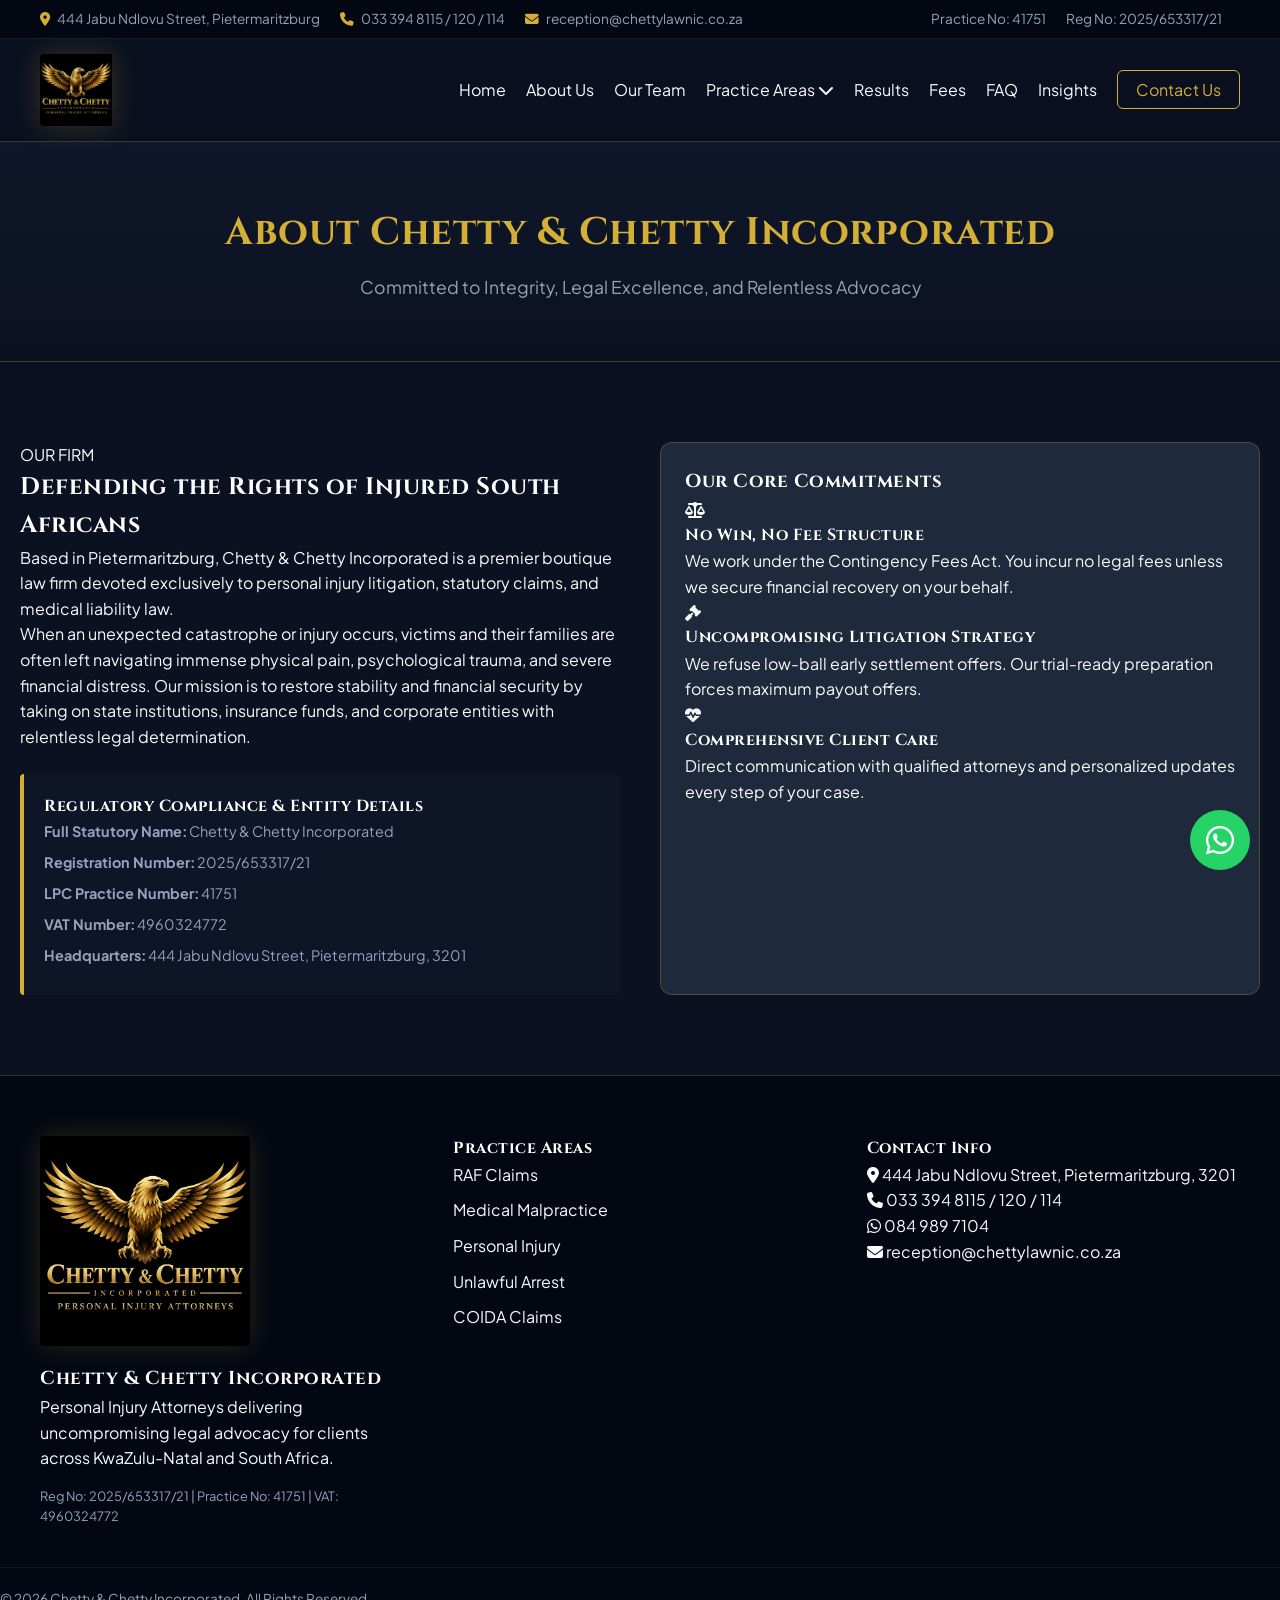
<file: about.html>
<!DOCTYPE html>
<html lang="en">
<head>
  <meta charset="UTF-8">
  <meta name="viewport" content="width=device-width, initial-scale=1.0, maximum-scale=1.0, user-scalable=no">
  <title>About Us | Chetty & Chetty Incorporated</title>
  <link rel="stylesheet" href="styles.css">
  <link rel="icon" type="image/png" href="images/favicon.png">
  <link rel="apple-touch-icon" href="images/favicon.png">
  <link rel="stylesheet" href="https://cdnjs.cloudflare.com/ajax/libs/font-awesome/6.4.0/css/all.min.css">
  <link href="https://fonts.googleapis.com/css2?family=Cinzel:wght@500;700;900&family=Plus+Jakarta+Sans:wght@300;400;500;600;700&display=swap" rel="stylesheet">
</head>
<body>

  <!-- Top Announcement Bar -->
  <header class="top-bar">
    <div class="container top-bar-content">
      <div class="top-info">
        <span><i class="fa-solid fa-location-dot"></i> 444 Jabu Ndlovu Street, Pietermaritzburg</span>
        <span><i class="fa-solid fa-phone"></i> 033 394 8115 / 120 / 114</span>
        <span><i class="fa-solid fa-envelope"></i> reception@chettylawnic.co.za</span>
      </div>
      <div class="top-credentials">
        <span>Practice No: 41751</span>
        <span>Reg No: 2025/653317/21</span>
      </div>
    </div>
  </header>

  <!-- Navigation Bar -->
  <nav class="navbar">
    <div class="container nav-container">
      <a href="index.html" class="logo" aria-label="Chetty & Chetty Incorporated home">
        <img src="images/logo.jpg" alt="Chetty & Chetty Incorporated Personal Injury Attorneys" class="site-logo-img">
      </a><button class="mobile-toggle" id="mobileToggle" aria-label="Toggle navigation">
        <i class="fa-solid fa-bars"></i>
      </button>

      <ul class="nav-menu" id="navMenu">
        <li><a href="index.html">Home</a></li>
        <li><a href="about.html" class="active">About Us</a></li>
        <li><a href="team.html">Our Team</a></li>
        <li class="dropdown">
          <a href="#" class="dropdown-toggle">Practice Areas <i class="fa-solid fa-chevron-down"></i></a>
          <ul class="dropdown-menu">
            <li><a href="raf-claims.html">RAF Claims</a></li>
            <li><a href="medical-negligence.html">Medical Negligence</a></li>
            <li><a href="personal-injury.html">Personal Injury & Falls</a></li>
            <li><a href="police-claims.html">Police & Unlawful Arrest</a></li>
            <li><a href="product-liability.html">Product Liability</a></li>
            <li><a href="wrongful-death.html">Wrongful Death</a></li>
            <li><a href="workplace-coida.html">COIDA & Workplace</a></li>
          </ul>
        </li>
        <li><a href="case-results.html">Results</a></li>
        <li><a href="fee-structure.html">Fees</a></li>
        <li><a href="faq.html">FAQ</a></li>
        <li><a href="insights.html">Insights</a></li>
        <li><a href="contact.html" class="btn-gold-nav">Contact Us</a></li>
      </ul>
    </div>
  </nav>

  <!-- Main Content -->
  <main>
    <div class="page-header">
      <div class="container">
        <h1>About Chetty & Chetty Incorporated</h1>
        <p>Committed to Integrity, Legal Excellence, and Relentless Advocacy</p>
      </div>
    </div>

    <section class="section-padding container">
      <div class="grid-2">
        <div>
          <span class="gold-subtitle">OUR FIRM</span>
          <h2>Defending the Rights of Injured South Africans</h2>
          <p class="lead">Based in Pietermaritzburg, Chetty & Chetty Incorporated is a premier boutique law firm devoted exclusively to personal injury litigation, statutory claims, and medical liability law.</p>
          <p>When an unexpected catastrophe or injury occurs, victims and their families are often left navigating immense physical pain, psychological trauma, and severe financial distress. Our mission is to restore stability and financial security by taking on state institutions, insurance funds, and corporate entities with relentless legal determination.</p>

          <div class="firm-credentials-box margin-top">
            <h4>Regulatory Compliance & Entity Details</h4>
            <ul>
              <li><strong>Full Statutory Name:</strong> Chetty & Chetty Incorporated</li>
              <li><strong>Registration Number:</strong> 2025/653317/21</li>
              <li><strong>LPC Practice Number:</strong> 41751</li>
              <li><strong>VAT Number:</strong> 4960324772</li>
              <li><strong>Headquarters:</strong> 444 Jabu Ndlovu Street, Pietermaritzburg, 3201</li>
            </ul>
          </div>
        </div>

        <div class="about-highlight-box glow-card">
          <h3>Our Core Commitments</h3>
          <div class="promise-item">
            <i class="fa-solid fa-scale-balanced icon-gold"></i>
            <div>
              <h4>No Win, No Fee Structure</h4>
              <p>We work under the Contingency Fees Act. You incur no legal fees unless we secure financial recovery on your behalf.</p>
            </div>
          </div>
          <div class="promise-item">
            <i class="fa-solid fa-gavel icon-gold"></i>
            <div>
              <h4>Uncompromising Litigation Strategy</h4>
              <p>We refuse low-ball early settlement offers. Our trial-ready preparation forces maximum payout offers.</p>
            </div>
          </div>
          <div class="promise-item">
            <i class="fa-solid fa-heart-pulse icon-gold"></i>
            <div>
              <h4>Comprehensive Client Care</h4>
              <p>Direct communication with qualified attorneys and personalized updates every step of your case.</p>
            </div>
          </div>
        </div>
      </div>
    </section>
  </main>

  <!-- WhatsApp Float Button -->
  <a href="https://wa.me/27849897104?text=Hello%20Chetty%20%26%20Chetty%20Inc.,%20I%20would%20like%20to%20learn%20more%20about%20your%20legal%20services." target="_blank" class="whatsapp-float glow-pulse" title="Chat on WhatsApp">
    <i class="fa-brands fa-whatsapp"></i>
  </a>

  <!-- Footer -->
  <footer class="footer">
    <div class="container footer-grid">
      <div>
        <img src="images/logo.jpg" alt="Chetty & Chetty Incorporated Personal Injury Attorneys" class="footer-logo-img">
        <h3>Chetty & Chetty Incorporated</h3>
        <p>Personal Injury Attorneys delivering uncompromising legal advocacy for clients across KwaZulu-Natal and South Africa.</p>
        <p class="statutory-text">Reg No: 2025/653317/21 | Practice No: 41751 | VAT: 4960324772</p>
      </div>
      <div>
        <h4>Practice Areas</h4>
        <ul class="footer-links">
          <li><a href="raf-claims.html">RAF Claims</a></li>
          <li><a href="medical-negligence.html">Medical Malpractice</a></li>
          <li><a href="personal-injury.html">Personal Injury</a></li>
          <li><a href="police-claims.html">Unlawful Arrest</a></li>
          <li><a href="workplace-coida.html">COIDA Claims</a></li>
        </ul>
      </div>
      <div>
        <h4>Contact Info</h4>
        <p><i class="fa-solid fa-location-dot"></i> 444 Jabu Ndlovu Street, Pietermaritzburg, 3201</p>
        <p><i class="fa-solid fa-phone"></i> 033 394 8115 / 120 / 114</p>
        <p><i class="fa-brands fa-whatsapp"></i> 084 989 7104</p>
        <p><i class="fa-solid fa-envelope"></i> reception@chettylawnic.co.za</p>
      </div>
    </div>
    <div class="footer-bottom text-center">
      <p>&copy; 2026 Chetty & Chetty Incorporated. All Rights Reserved.</p>
    </div>
  </footer>

  <script src="script.js"></script>
</body>
</html>
</file>
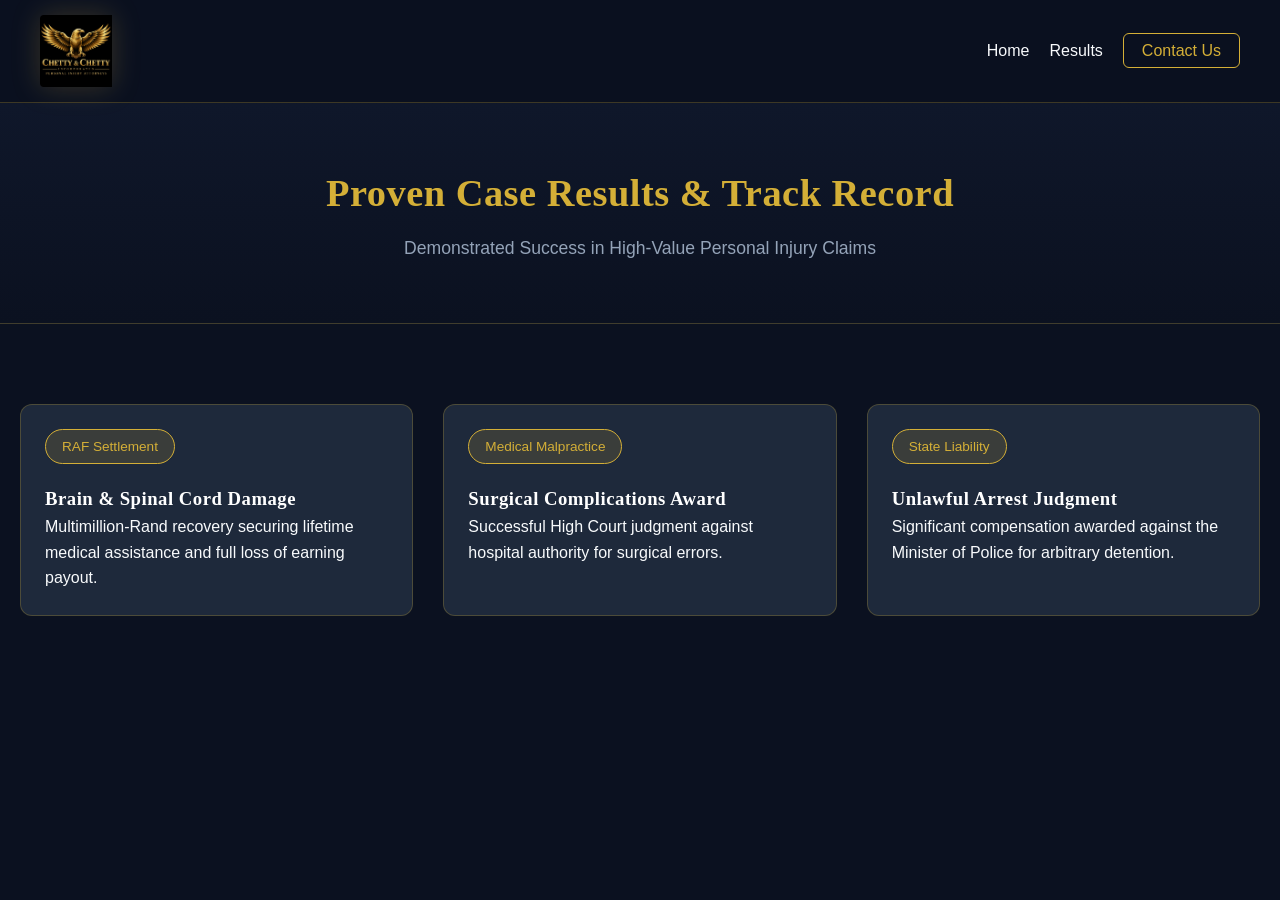
<file: case-results.html>
<!DOCTYPE html>
<html lang="en">
<head>
  <meta charset="UTF-8">
  <meta name="viewport" content="width=device-width, initial-scale=1.0, maximum-scale=1.0, user-scalable=no">
  <title>Case Results & Track Record | Chetty & Chetty Inc.</title>
  <link rel="stylesheet" href="styles.css">
  <link rel="icon" type="image/png" href="images/favicon.png">
  <link rel="apple-touch-icon" href="images/favicon.png">
  <link rel="stylesheet" href="https://cdnjs.cloudflare.com/ajax/libs/font-awesome/6.4.0/css/all.min.css">
</head>
<body>
  <nav class="navbar">
    <div class="container nav-container">
      <a href="index.html" class="logo" aria-label="Chetty & Chetty Incorporated home">
        <img src="images/logo.jpg" alt="Chetty & Chetty Incorporated Personal Injury Attorneys" class="site-logo-img">
      </a><button class="mobile-toggle" id="mobileToggle" aria-label="Toggle navigation"><i class="fa-solid fa-bars"></i></button>
      <ul class="nav-menu" id="navMenu">
        <li><a href="index.html">Home</a></li>
        <li><a href="case-results.html" class="active">Results</a></li>
        <li><a href="contact.html" class="btn-gold-nav">Contact Us</a></li>
      </ul>
    </div>
  </nav>

  <main>
    <div class="page-header">
      <div class="container">
        <h1>Proven Case Results & Track Record</h1>
        <p>Demonstrated Success in High-Value Personal Injury Claims</p>
      </div>
    </div>

    <section class="section-padding container">
      <div class="grid-3">
        <div class="card result-card glow-card">
          <span class="gold-badge">RAF Settlement</span>
          <h3>Brain & Spinal Cord Damage</h3>
          <p>Multimillion-Rand recovery securing lifetime medical assistance and full loss of earning payout.</p>
        </div>
        <div class="card result-card glow-card">
          <span class="gold-badge">Medical Malpractice</span>
          <h3>Surgical Complications Award</h3>
          <p>Successful High Court judgment against hospital authority for surgical errors.</p>
        </div>
        <div class="card result-card glow-card">
          <span class="gold-badge">State Liability</span>
          <h3>Unlawful Arrest Judgment</h3>
          <p>Significant compensation awarded against the Minister of Police for arbitrary detention.</p>
        </div>
      </div>
    </section>
  </main>
  <script src="script.js"></script>
</body>
</html>
</file>
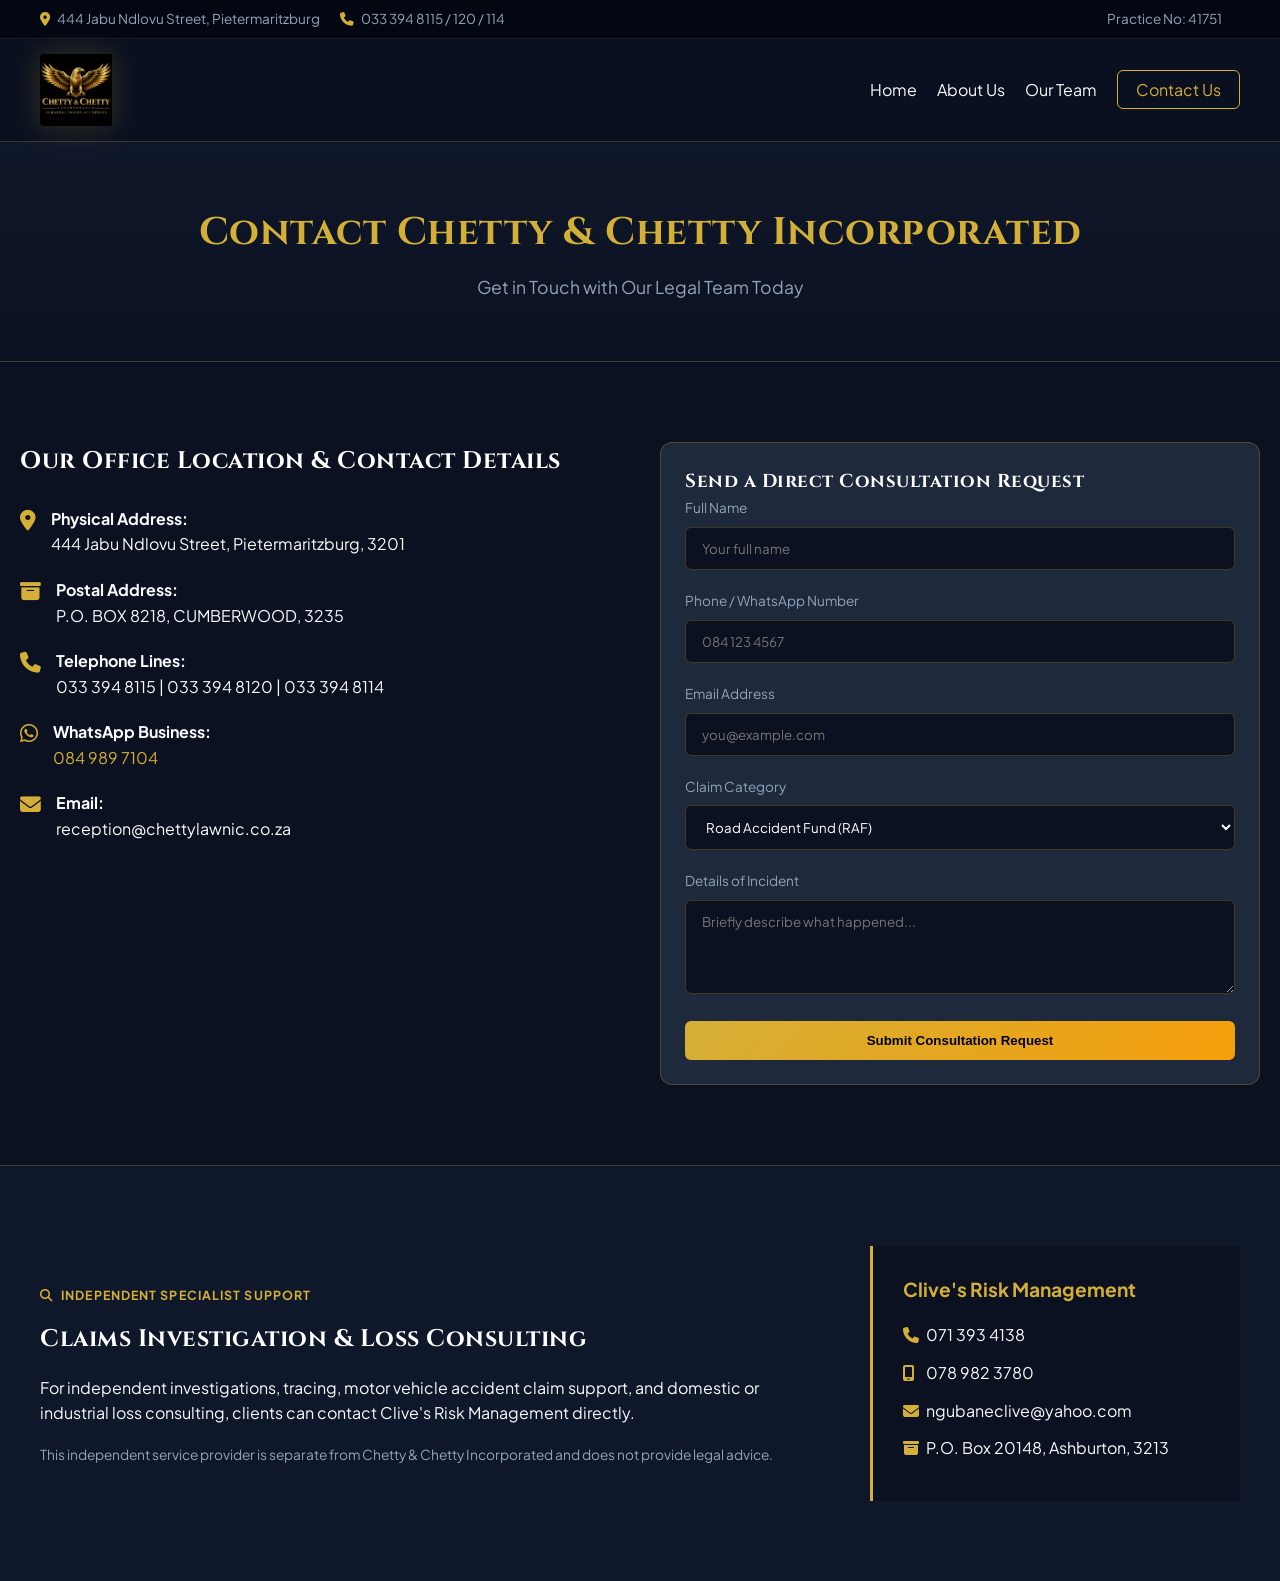
<file: contact.html>
<!DOCTYPE html>
<html lang="en">
<head>
  <meta charset="UTF-8">
  <meta name="viewport" content="width=device-width, initial-scale=1.0">
  <title>Contact Us | Chetty & Chetty Incorporated</title>
  <link rel="stylesheet" href="styles.css">
  <link rel="icon" type="image/png" href="images/favicon.png">
  <link rel="apple-touch-icon" href="images/favicon.png">
  <link rel="stylesheet" href="https://cdnjs.cloudflare.com/ajax/libs/font-awesome/6.4.0/css/all.min.css">
  <link href="https://fonts.googleapis.com/css2?family=Cinzel:wght@500;700;900&family=Plus+Jakarta+Sans:wght@300;400;500;600;700&display=swap" rel="stylesheet">
</head>
<body>

  <header class="top-bar">
    <div class="container top-bar-content">
      <div class="top-info">
        <span><i class="fa-solid fa-location-dot"></i> 444 Jabu Ndlovu Street, Pietermaritzburg</span>
        <span><i class="fa-solid fa-phone"></i> 033 394 8115 / 120 / 114</span>
      </div>
      <div class="top-credentials">
        <span>Practice No: 41751</span>
      </div>
    </div>
  </header>

  <nav class="navbar">
    <div class="container nav-container">
      <a href="index.html" class="logo" aria-label="Chetty & Chetty Incorporated home">
        <img src="images/logo.jpg" alt="Chetty & Chetty Incorporated Personal Injury Attorneys" class="site-logo-img">
      </a><button class="mobile-toggle" id="mobileToggle" aria-label="Toggle navigation"><i class="fa-solid fa-bars"></i></button>
      <ul class="nav-menu" id="navMenu">
        <li><a href="index.html">Home</a></li>
        <li><a href="about.html">About Us</a></li>
        <li><a href="team.html">Our Team</a></li>
        <li><a href="contact.html" class="active btn-gold-nav">Contact Us</a></li>
      </ul>
    </div>
  </nav>

  <main>
    <div class="page-header">
      <div class="container">
        <h1>Contact Chetty & Chetty Incorporated</h1>
        <p>Get in Touch with Our Legal Team Today</p>
      </div>
    </div>

    <section class="section-padding container">
      <div class="grid-2">
        <div>
          <h2>Our Office Location & Contact Details</h2>
          <div class="contact-info-list margin-top">
            <div class="info-item">
              <i class="fa-solid fa-location-dot icon-gold"></i>
              <div>
                <strong>Physical Address:</strong>
                <p>444 Jabu Ndlovu Street, Pietermaritzburg, 3201</p>
              </div>
            </div>
            <div class="info-item">
              <i class="fa-solid fa-box-archive icon-gold"></i>
              <div>
                <strong>Postal Address:</strong>
                <p>P.O. BOX 8218, CUMBERWOOD, 3235</p>
              </div>
            </div>
            <div class="info-item">
              <i class="fa-solid fa-phone icon-gold"></i>
              <div>
                <strong>Telephone Lines:</strong>
                <p>033 394 8115 | 033 394 8120 | 033 394 8114</p>
              </div>
            </div>
            <div class="info-item">
              <i class="fa-brands fa-whatsapp icon-gold"></i>
              <div>
                <strong>WhatsApp Business:</strong>
                <p><a href="https://wa.me/27849897104" target="_blank" class="gold-text">084 989 7104</a></p>
              </div>
            </div>
            <div class="info-item">
              <i class="fa-solid fa-envelope icon-gold"></i>
              <div>
                <strong>Email:</strong>
                <p>reception@chettylawnic.co.za</p>
              </div>
            </div>
          </div>
        </div>

        <div class="contact-form-container glow-card">
          <h3>Send a Direct Consultation Request</h3>
          <form id="contactForm">
            <div class="form-group">
              <label for="fullName">Full Name</label>
              <input type="text" id="fullName" required placeholder="Your full name">
            </div>
            <div class="form-group">
              <label for="phone">Phone / WhatsApp Number</label>
              <input type="tel" id="phone" required placeholder="084 123 4567">
            </div>
            <div class="form-group">
              <label for="email">Email Address</label>
              <input type="email" id="email" required placeholder="you@example.com">
            </div>
            <div class="form-group">
              <label for="claimType">Claim Category</label>
              <select id="claimType">
                <option>Road Accident Fund (RAF)</option>
                <option>Medical Negligence</option>
                <option>Personal Injury / Slip & Fall</option>
                <option>Unlawful Arrest / Police</option>
                <option>Workplace Accident / COIDA</option>
                <option>Claims Investigation / Loss Consulting</option>
                <option>Other / General Inquiry</option>
              </select>
            </div>
            <div class="form-group">
              <label for="message">Details of Incident</label>
              <textarea id="message" rows="4" placeholder="Briefly describe what happened..."></textarea>
            </div>
            <button type="submit" class="btn btn-gold btn-block btn-glow">Submit Consultation Request</button>
          </form>
        </div>
      </div>
    </section>

    <section class="section-padding support-contact-section">
      <div class="container support-contact-inner">
        <div>
          <span class="eyebrow"><i class="fa-solid fa-magnifying-glass"></i> Independent specialist support</span>
          <h2>Claims Investigation &amp; Loss Consulting</h2>
          <p>For independent investigations, tracing, motor vehicle accident claim support, and domestic or industrial loss consulting, clients can contact Clive's Risk Management directly.</p>
          <p class="specialist-disclosure">This independent service provider is separate from Chetty &amp; Chetty Incorporated and does not provide legal advice.</p>
        </div>
        <div class="support-contact-details">
          <strong>Clive's Risk Management</strong>
          <a href="tel:+27713934138"><i class="fa-solid fa-phone"></i> 071 393 4138</a>
          <a href="tel:+27789823780"><i class="fa-solid fa-mobile-screen"></i> 078 982 3780</a>
          <a href="mailto:ngubaneclive@yahoo.com"><i class="fa-solid fa-envelope"></i> ngubaneclive@yahoo.com</a>
          <span><i class="fa-solid fa-box-archive"></i> P.O. Box 20148, Ashburton, 3213</span>
        </div>
      </div>
    </section>
  </main>

  <script src="script.js"></script>
</body>
</html>
</file>
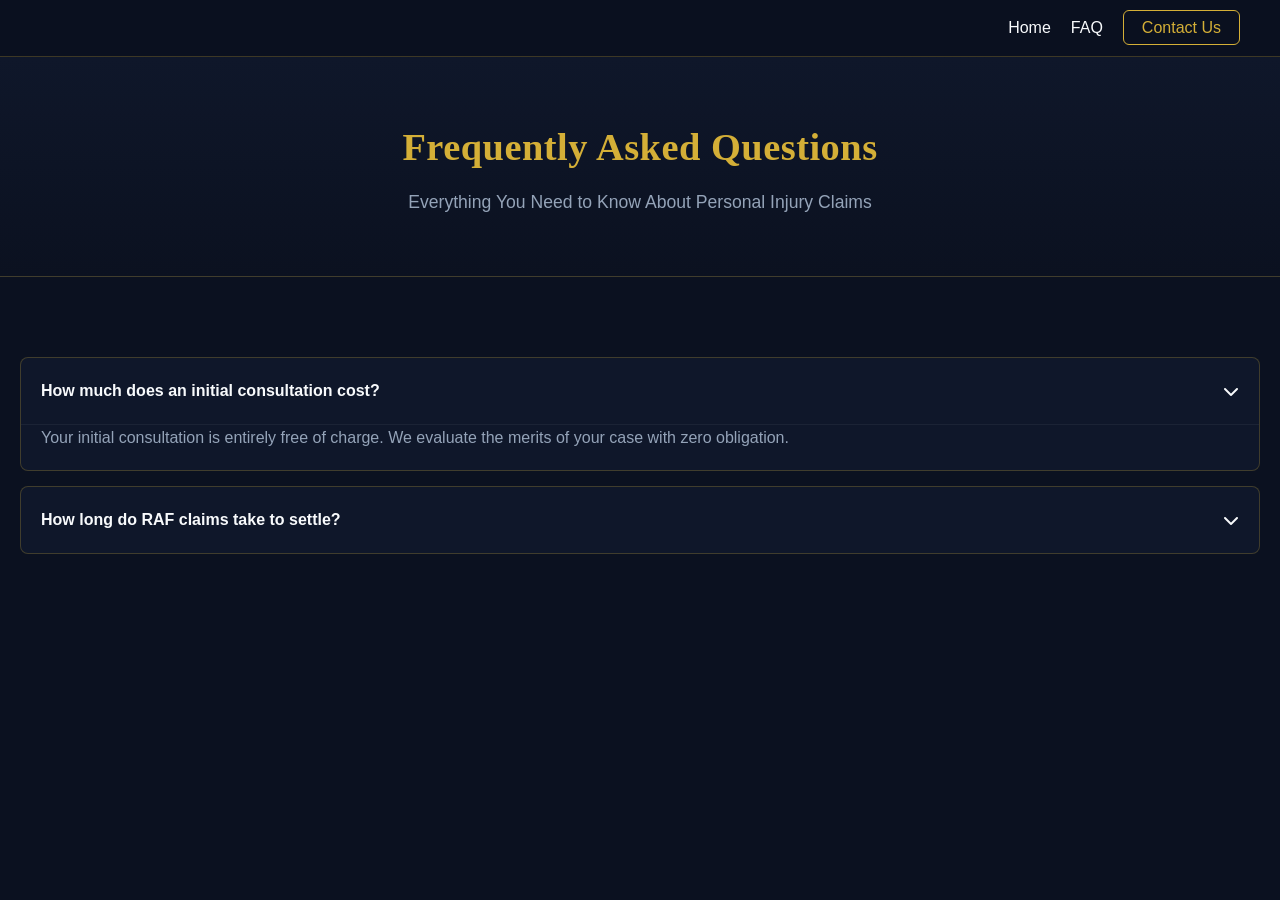
<file: faq.html>
<!DOCTYPE html>
<html lang="en">
<head>
  <meta charset="UTF-8">
  <meta name="viewport" content="width=device-width, initial-scale=1.0, maximum-scale=1.0, user-scalable=no">
  <title>Frequently Asked Questions | Chetty & Chetty Inc.</title>
  <link rel="stylesheet" href="styles.css">
  <link rel="stylesheet" href="https://cdnjs.cloudflare.com/ajax/libs/font-awesome/6.4.0/css/all.min.css">
</head>
<body>
  <nav class="navbar">
    <div class="container nav-container">
      <a href="index.html" class="logo"><div class="logo-emblem">C&C</div><span class="brand-title">CHETTY & CHETTY INC.</span></a>
      <ul class="nav-menu">
        <li><a href="index.html">Home</a></li>
        <li><a href="faq.html" class="active">FAQ</a></li>
        <li><a href="contact.html" class="btn-gold-nav">Contact Us</a></li>
      </ul>
    </div>
  </nav>

  <main>
    <div class="page-header">
      <div class="container">
        <h1>Frequently Asked Questions</h1>
        <p>Everything You Need to Know About Personal Injury Claims</p>
      </div>
    </div>

    <section class="section-padding container">
      <div class="faq-accordion">
        <div class="faq-item active">
          <div class="faq-question">How much does an initial consultation cost? <i class="fa-solid fa-chevron-down"></i></div>
          <div class="faq-answer">Your initial consultation is entirely free of charge. We evaluate the merits of your case with zero obligation.</div>
        </div>
        <div class="faq-item">
          <div class="faq-question">How long do RAF claims take to settle? <i class="fa-solid fa-chevron-down"></i></div>
          <div class="faq-answer">Depending on court rolls and injury stabilization, claims can take anywhere from 18 to 36 months to finalize.</div>
        </div>
      </div>
    </section>
  </main>
  <script src="script.js"></script>
</body>
</html>
</file>
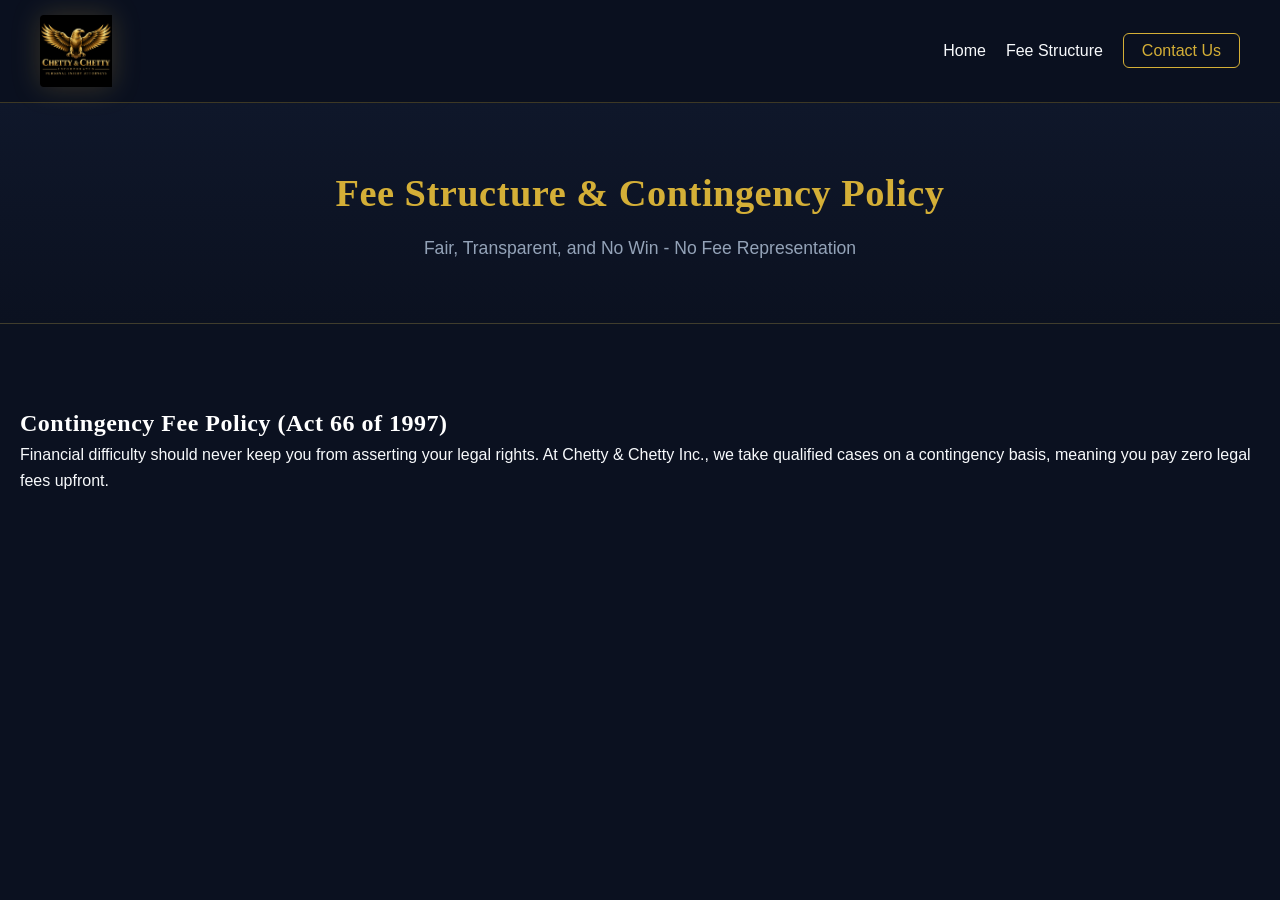
<file: fees.html>
<!DOCTYPE html>
<html lang="en">
<head>
  <meta charset="UTF-8">
  <meta name="viewport" content="width=device-width, initial-scale=1.0, maximum-scale=1.0, user-scalable=no">
  <title>Fee Structure & Contingency Policy | Chetty & Chetty Inc.</title>
  <link rel="stylesheet" href="styles.css">
  <link rel="icon" type="image/png" href="images/favicon.png">
  <link rel="apple-touch-icon" href="images/favicon.png">
  <link rel="stylesheet" href="https://cdnjs.cloudflare.com/ajax/libs/font-awesome/6.4.0/css/all.min.css">
</head>
<body>
  <nav class="navbar">
    <div class="container nav-container">
      <a href="index.html" class="logo" aria-label="Chetty & Chetty Incorporated home">
        <img src="images/logo.jpg" alt="Chetty & Chetty Incorporated Personal Injury Attorneys" class="site-logo-img">
      </a><button class="mobile-toggle" id="mobileToggle" aria-label="Toggle navigation"><i class="fa-solid fa-bars"></i></button>
      <ul class="nav-menu" id="navMenu">
        <li><a href="index.html">Home</a></li>
        <li><a href="fee-structure.html" class="active">Fee Structure</a></li>
        <li><a href="contact.html" class="btn-gold-nav">Contact Us</a></li>
      </ul>
    </div>
  </nav>

  <main>
    <div class="page-header">
      <div class="container">
        <h1>Fee Structure & Contingency Policy</h1>
        <p>Fair, Transparent, and No Win - No Fee Representation</p>
      </div>
    </div>

    <section class="section-padding container">
      <h2>Contingency Fee Policy (Act 66 of 1997)</h2>
      <p>Financial difficulty should never keep you from asserting your legal rights. At Chetty & Chetty Inc., we take qualified cases on a contingency basis, meaning you pay zero legal fees upfront.</p>
    </section>
  </main>
  <script src="script.js"></script>
</body>
</html>
</file>
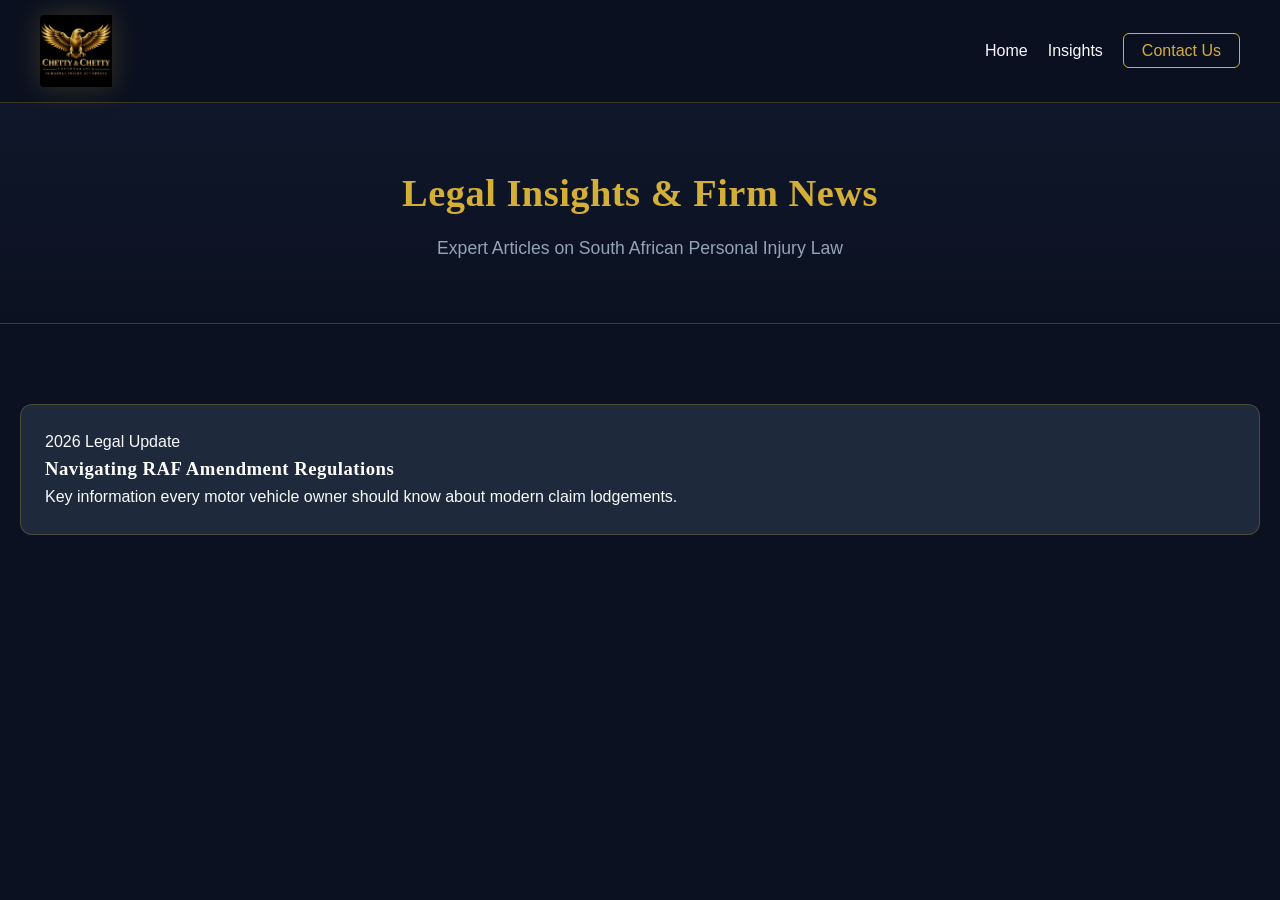
<file: insights.html>
<!DOCTYPE html>
<html lang="en">
<head>
  <meta charset="UTF-8">
  <meta name="viewport" content="width=device-width, initial-scale=1.0, maximum-scale=1.0, user-scalable=no">
  <title>Legal Insights & News | Chetty & Chetty Inc.</title>
  <link rel="stylesheet" href="styles.css">
  <link rel="icon" type="image/png" href="images/favicon.png">
  <link rel="apple-touch-icon" href="images/favicon.png">
  <link rel="stylesheet" href="https://cdnjs.cloudflare.com/ajax/libs/font-awesome/6.4.0/css/all.min.css">
</head>
<body>
  <nav class="navbar">
    <div class="container nav-container">
      <a href="index.html" class="logo" aria-label="Chetty & Chetty Incorporated home">
        <img src="images/logo.jpg" alt="Chetty & Chetty Incorporated Personal Injury Attorneys" class="site-logo-img">
      </a><button class="mobile-toggle" id="mobileToggle" aria-label="Toggle navigation"><i class="fa-solid fa-bars"></i></button>
      <ul class="nav-menu" id="navMenu">
        <li><a href="index.html">Home</a></li>
        <li><a href="insights.html" class="active">Insights</a></li>
        <li><a href="contact.html" class="btn-gold-nav">Contact Us</a></li>
      </ul>
    </div>
  </nav>

  <main>
    <div class="page-header">
      <div class="container">
        <h1>Legal Insights & Firm News</h1>
        <p>Expert Articles on South African Personal Injury Law</p>
      </div>
    </div>

    <section class="section-padding container">
      <div class="grid-3">
        <article class="card glow-card">
          <span class="date-tag">2026 Legal Update</span>
          <h3>Navigating RAF Amendment Regulations</h3>
          <p>Key information every motor vehicle owner should know about modern claim lodgements.</p>
        </article>
      </div>
    </section>
  </main>
  <script src="script.js"></script>
</body>
</html>
</file>
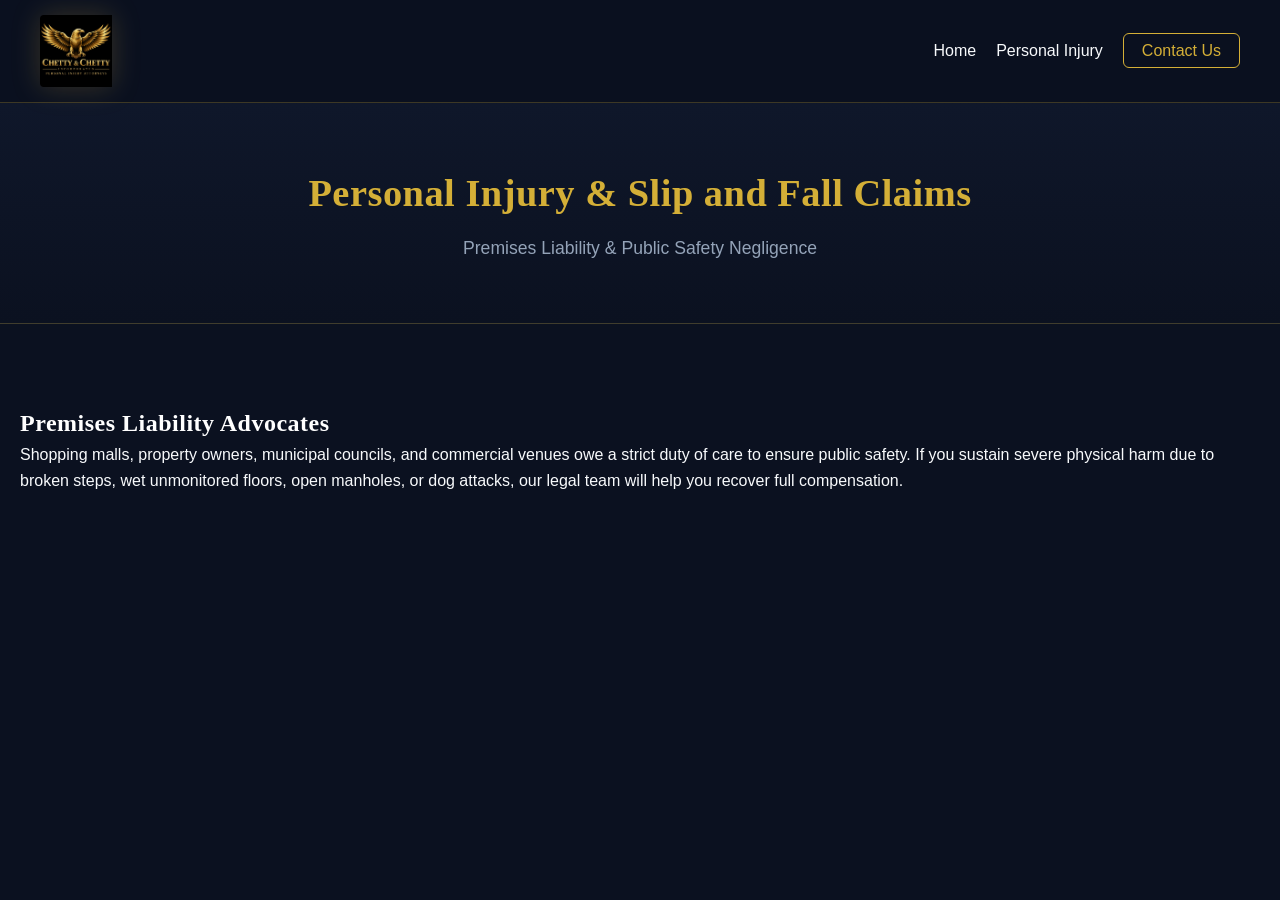
<file: personal-injury.html>
<!DOCTYPE html>
<html lang="en">
<head>
  <meta charset="UTF-8">
  <meta name="viewport" content="width=device-width, initial-scale=1.0, maximum-scale=1.0, user-scalable=no">
  <title>Personal Injury & Slip and Fall | Chetty & Chetty Inc.</title>
  <link rel="stylesheet" href="styles.css">
  <link rel="icon" type="image/png" href="images/favicon.png">
  <link rel="apple-touch-icon" href="images/favicon.png">
  <link rel="stylesheet" href="https://cdnjs.cloudflare.com/ajax/libs/font-awesome/6.4.0/css/all.min.css">
</head>
<body>
  <nav class="navbar">
    <div class="container nav-container">
      <a href="index.html" class="logo" aria-label="Chetty & Chetty Incorporated home">
        <img src="images/logo.jpg" alt="Chetty & Chetty Incorporated Personal Injury Attorneys" class="site-logo-img">
      </a><button class="mobile-toggle" id="mobileToggle" aria-label="Toggle navigation"><i class="fa-solid fa-bars"></i></button>
      <ul class="nav-menu" id="navMenu">
        <li><a href="index.html">Home</a></li>
        <li><a href="personal-injury.html" class="active">Personal Injury</a></li>
        <li><a href="contact.html" class="btn-gold-nav">Contact Us</a></li>
      </ul>
    </div>
  </nav>

  <main>
    <div class="page-header">
      <div class="container">
        <h1>Personal Injury & Slip and Fall Claims</h1>
        <p>Premises Liability & Public Safety Negligence</p>
      </div>
    </div>

    <section class="section-padding container">
      <h2>Premises Liability Advocates</h2>
      <p>Shopping malls, property owners, municipal councils, and commercial venues owe a strict duty of care to ensure public safety. If you sustain severe physical harm due to broken steps, wet unmonitored floors, open manholes, or dog attacks, our legal team will help you recover full compensation.</p>
    </section>
  </main>
  <script src="script.js"></script>
</body>
</html>
</file>
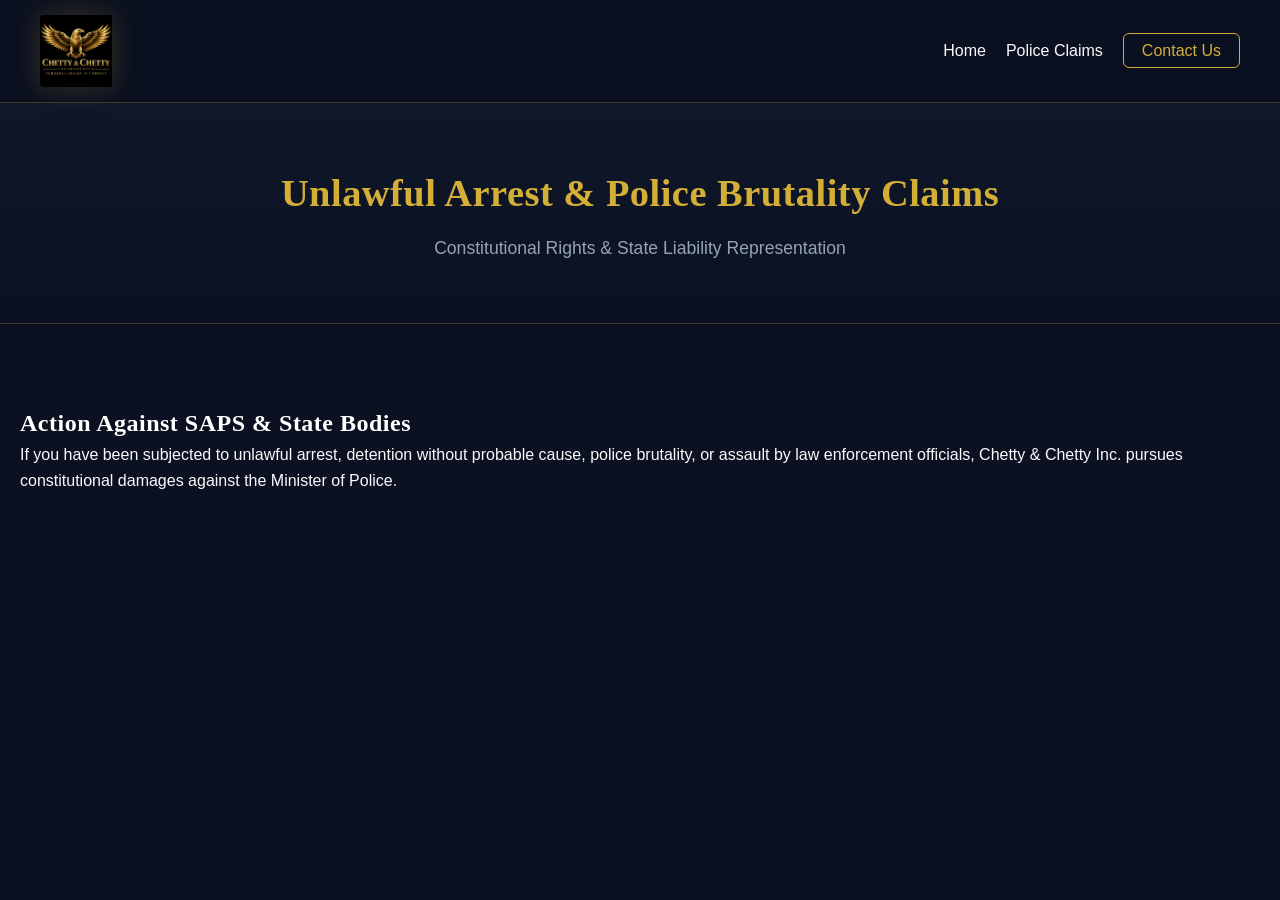
<file: police-claims.html>
<!DOCTYPE html>
<html lang="en">
<head>
  <meta charset="UTF-8">
  <meta name="viewport" content="width=device-width, initial-scale=1.0, maximum-scale=1.0, user-scalable=no">
  <title>Police Misconduct & Unlawful Arrest | Chetty & Chetty Inc.</title>
  <link rel="stylesheet" href="styles.css">
  <link rel="icon" type="image/png" href="images/favicon.png">
  <link rel="apple-touch-icon" href="images/favicon.png">
  <link rel="stylesheet" href="https://cdnjs.cloudflare.com/ajax/libs/font-awesome/6.4.0/css/all.min.css">
</head>
<body>
  <nav class="navbar">
    <div class="container nav-container">
      <a href="index.html" class="logo" aria-label="Chetty & Chetty Incorporated home">
        <img src="images/logo.jpg" alt="Chetty & Chetty Incorporated Personal Injury Attorneys" class="site-logo-img">
      </a><button class="mobile-toggle" id="mobileToggle" aria-label="Toggle navigation"><i class="fa-solid fa-bars"></i></button>
      <ul class="nav-menu" id="navMenu">
        <li><a href="index.html">Home</a></li>
        <li><a href="police-claims.html" class="active">Police Claims</a></li>
        <li><a href="contact.html" class="btn-gold-nav">Contact Us</a></li>
      </ul>
    </div>
  </nav>

  <main>
    <div class="page-header">
      <div class="container">
        <h1>Unlawful Arrest & Police Brutality Claims</h1>
        <p>Constitutional Rights & State Liability Representation</p>
      </div>
    </div>

    <section class="section-padding container">
      <h2>Action Against SAPS & State Bodies</h2>
      <p>If you have been subjected to unlawful arrest, detention without probable cause, police brutality, or assault by law enforcement officials, Chetty & Chetty Inc. pursues constitutional damages against the Minister of Police.</p>
    </section>
  </main>
  <script src="script.js"></script>
</body>
</html>
</file>
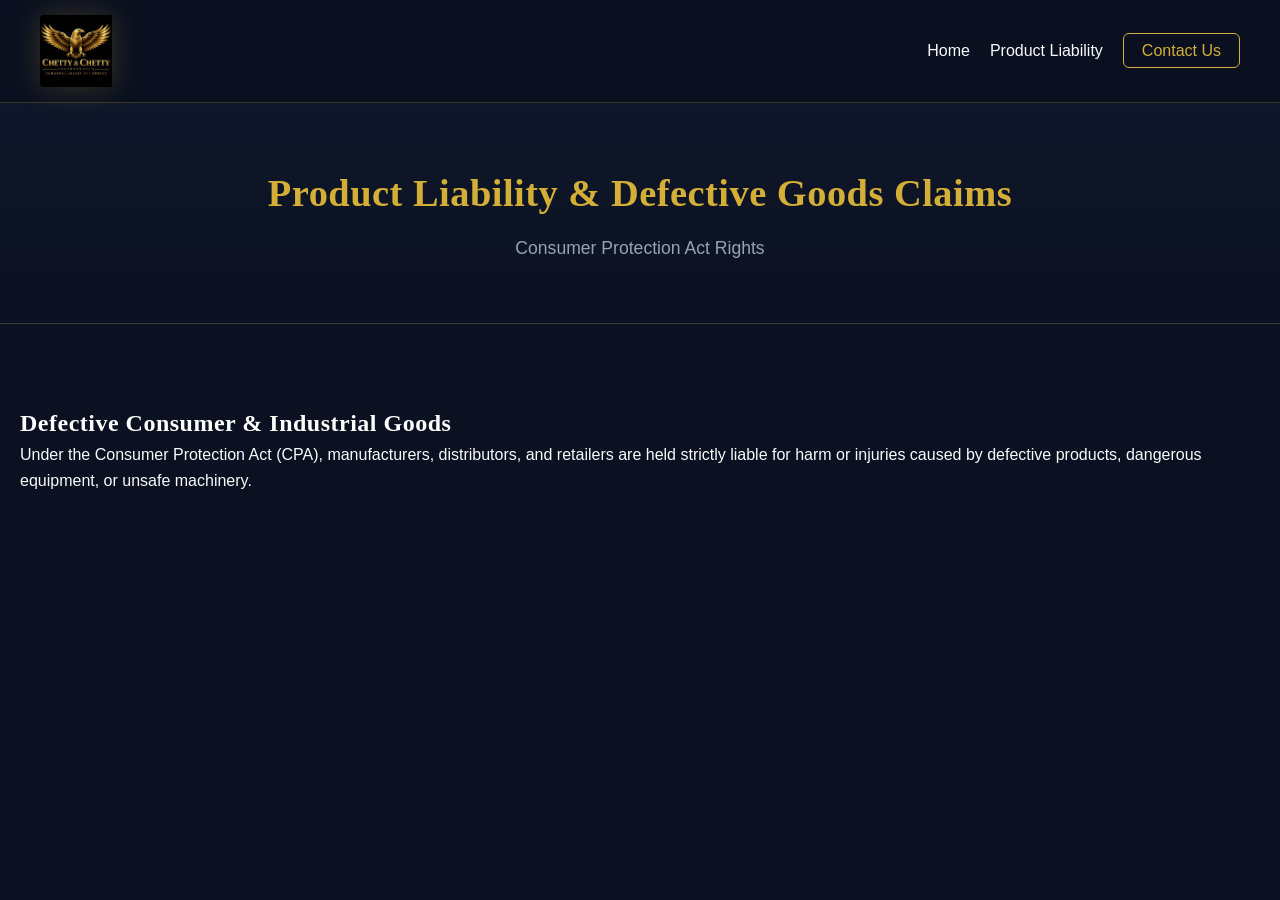
<file: product-liability.html>
<!DOCTYPE html>
<html lang="en">
<head>
  <meta charset="UTF-8">
  <meta name="viewport" content="width=device-width, initial-scale=1.0, maximum-scale=1.0, user-scalable=no">
  <title>Product Liability & Defective Goods | Chetty & Chetty Inc.</title>
  <link rel="stylesheet" href="styles.css">
  <link rel="icon" type="image/png" href="images/favicon.png">
  <link rel="apple-touch-icon" href="images/favicon.png">
  <link rel="stylesheet" href="https://cdnjs.cloudflare.com/ajax/libs/font-awesome/6.4.0/css/all.min.css">
</head>
<body>
  <nav class="navbar">
    <div class="container nav-container">
      <a href="index.html" class="logo" aria-label="Chetty & Chetty Incorporated home">
        <img src="images/logo.jpg" alt="Chetty & Chetty Incorporated Personal Injury Attorneys" class="site-logo-img">
      </a><button class="mobile-toggle" id="mobileToggle" aria-label="Toggle navigation"><i class="fa-solid fa-bars"></i></button>
      <ul class="nav-menu" id="navMenu">
        <li><a href="index.html">Home</a></li>
        <li><a href="product-liability.html" class="active">Product Liability</a></li>
        <li><a href="contact.html" class="btn-gold-nav">Contact Us</a></li>
      </ul>
    </div>
  </nav>

  <main>
    <div class="page-header">
      <div class="container">
        <h1>Product Liability & Defective Goods Claims</h1>
        <p>Consumer Protection Act Rights</p>
      </div>
    </div>

    <section class="section-padding container">
      <h2>Defective Consumer & Industrial Goods</h2>
      <p>Under the Consumer Protection Act (CPA), manufacturers, distributors, and retailers are held strictly liable for harm or injuries caused by defective products, dangerous equipment, or unsafe machinery.</p>
    </section>
  </main>
  <script src="script.js"></script>
</body>
</html>
</file>
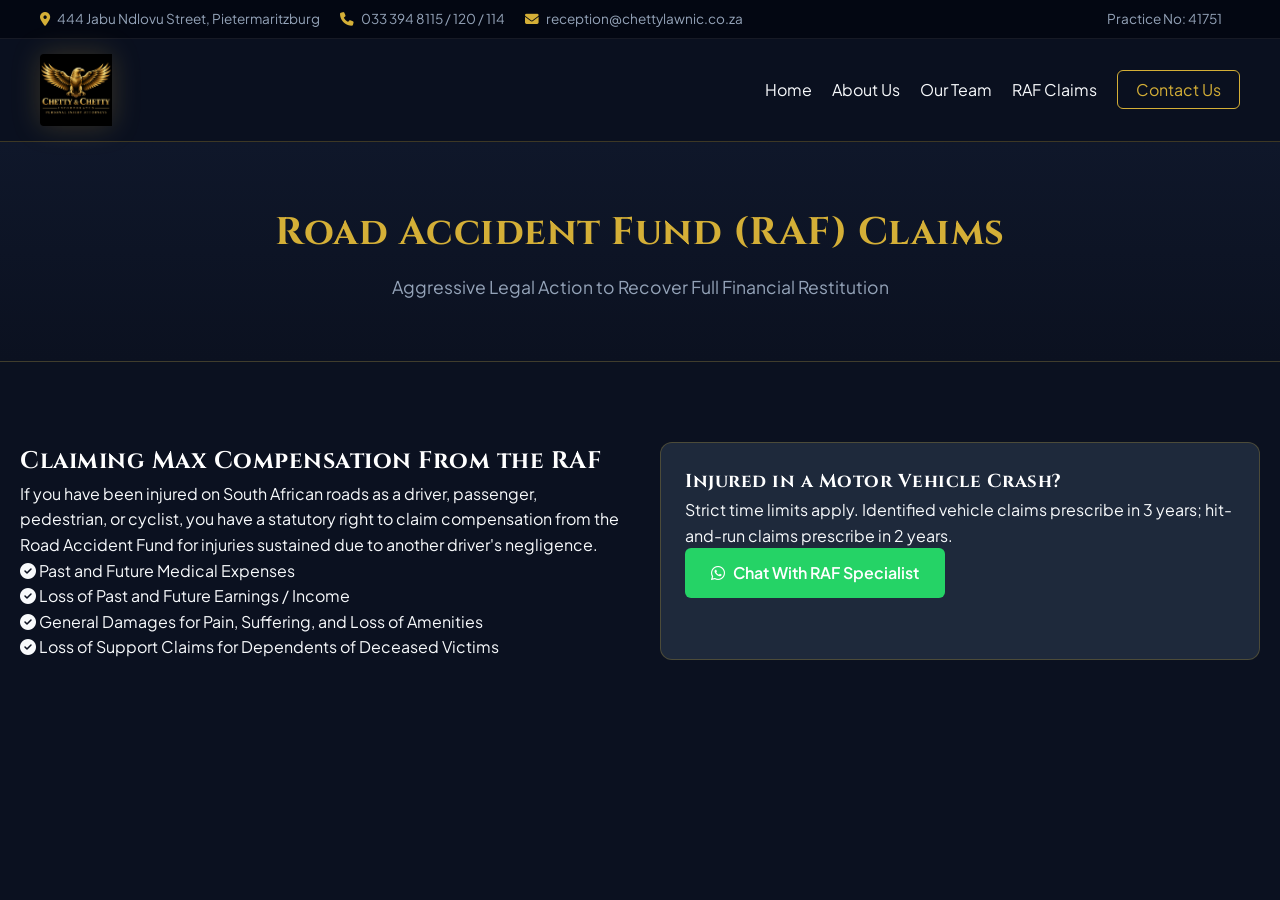
<file: raf-claims.html>
<!DOCTYPE html>
<html lang="en">
<head>
  <meta charset="UTF-8">
  <meta name="viewport" content="width=device-width, initial-scale=1.0, maximum-scale=1.0, user-scalable=no">
  <title>Road Accident Fund (RAF) Claims | Chetty & Chetty Inc.</title>
  <link rel="stylesheet" href="styles.css">
  <link rel="icon" type="image/png" href="images/favicon.png">
  <link rel="apple-touch-icon" href="images/favicon.png">
  <link rel="stylesheet" href="https://cdnjs.cloudflare.com/ajax/libs/font-awesome/6.4.0/css/all.min.css">
  <link href="https://fonts.googleapis.com/css2?family=Cinzel:wght@500;700;900&family=Plus+Jakarta+Sans:wght@300;400;500;600;700&display=swap" rel="stylesheet">
</head>
<body>

  <header class="top-bar">
    <div class="container top-bar-content">
      <div class="top-info">
        <span><i class="fa-solid fa-location-dot"></i> 444 Jabu Ndlovu Street, Pietermaritzburg</span>
        <span><i class="fa-solid fa-phone"></i> 033 394 8115 / 120 / 114</span>
        <span><i class="fa-solid fa-envelope"></i> reception@chettylawnic.co.za</span>
      </div>
      <div class="top-credentials">
        <span>Practice No: 41751</span>
      </div>
    </div>
  </header>

  <nav class="navbar">
    <div class="container nav-container">
      <a href="index.html" class="logo" aria-label="Chetty & Chetty Incorporated home">
        <img src="images/logo.jpg" alt="Chetty & Chetty Incorporated Personal Injury Attorneys" class="site-logo-img">
      </a><button class="mobile-toggle" id="mobileToggle" aria-label="Toggle navigation"><i class="fa-solid fa-bars"></i></button>
      <ul class="nav-menu" id="navMenu">
        <li><a href="index.html">Home</a></li>
        <li><a href="about.html">About Us</a></li>
        <li><a href="team.html">Our Team</a></li>
        <li><a href="raf-claims.html" class="active">RAF Claims</a></li>
        <li><a href="contact.html" class="btn-gold-nav">Contact Us</a></li>
      </ul>
    </div>
  </nav>

  <main>
    <div class="page-header">
      <div class="container">
        <h1>Road Accident Fund (RAF) Claims</h1>
        <p>Aggressive Legal Action to Recover Full Financial Restitution</p>
      </div>
    </div>

    <section class="section-padding container">
      <div class="grid-2">
        <div>
          <h2>Claiming Max Compensation From the RAF</h2>
          <p>If you have been injured on South African roads as a driver, passenger, pedestrian, or cyclist, you have a statutory right to claim compensation from the Road Accident Fund for injuries sustained due to another driver's negligence.</p>
          <ul class="check-list margin-top">
            <li><i class="fa-solid fa-circle-check icon-gold"></i> Past and Future Medical Expenses</li>
            <li><i class="fa-solid fa-circle-check icon-gold"></i> Loss of Past and Future Earnings / Income</li>
            <li><i class="fa-solid fa-circle-check icon-gold"></i> General Damages for Pain, Suffering, and Loss of Amenities</li>
            <li><i class="fa-solid fa-circle-check icon-gold"></i> Loss of Support Claims for Dependents of Deceased Victims</li>
          </ul>
        </div>
        <div class="cta-box glow-card text-center">
          <h3>Injured in a Motor Vehicle Crash?</h3>
          <p>Strict time limits apply. Identified vehicle claims prescribe in 3 years; hit-and-run claims prescribe in 2 years.</p>
          <a href="https://wa.me/27849897104?text=I%20need%20legal%20help%20with%20a%20Road%20Accident%20Fund%20(RAF)%20claim." target="_blank" class="btn btn-whatsapp"><i class="fa-brands fa-whatsapp"></i> Chat With RAF Specialist</a>
        </div>
      </div>
    </section>
  </main>

  <script src="script.js"></script>
</body>
</html>
</file>
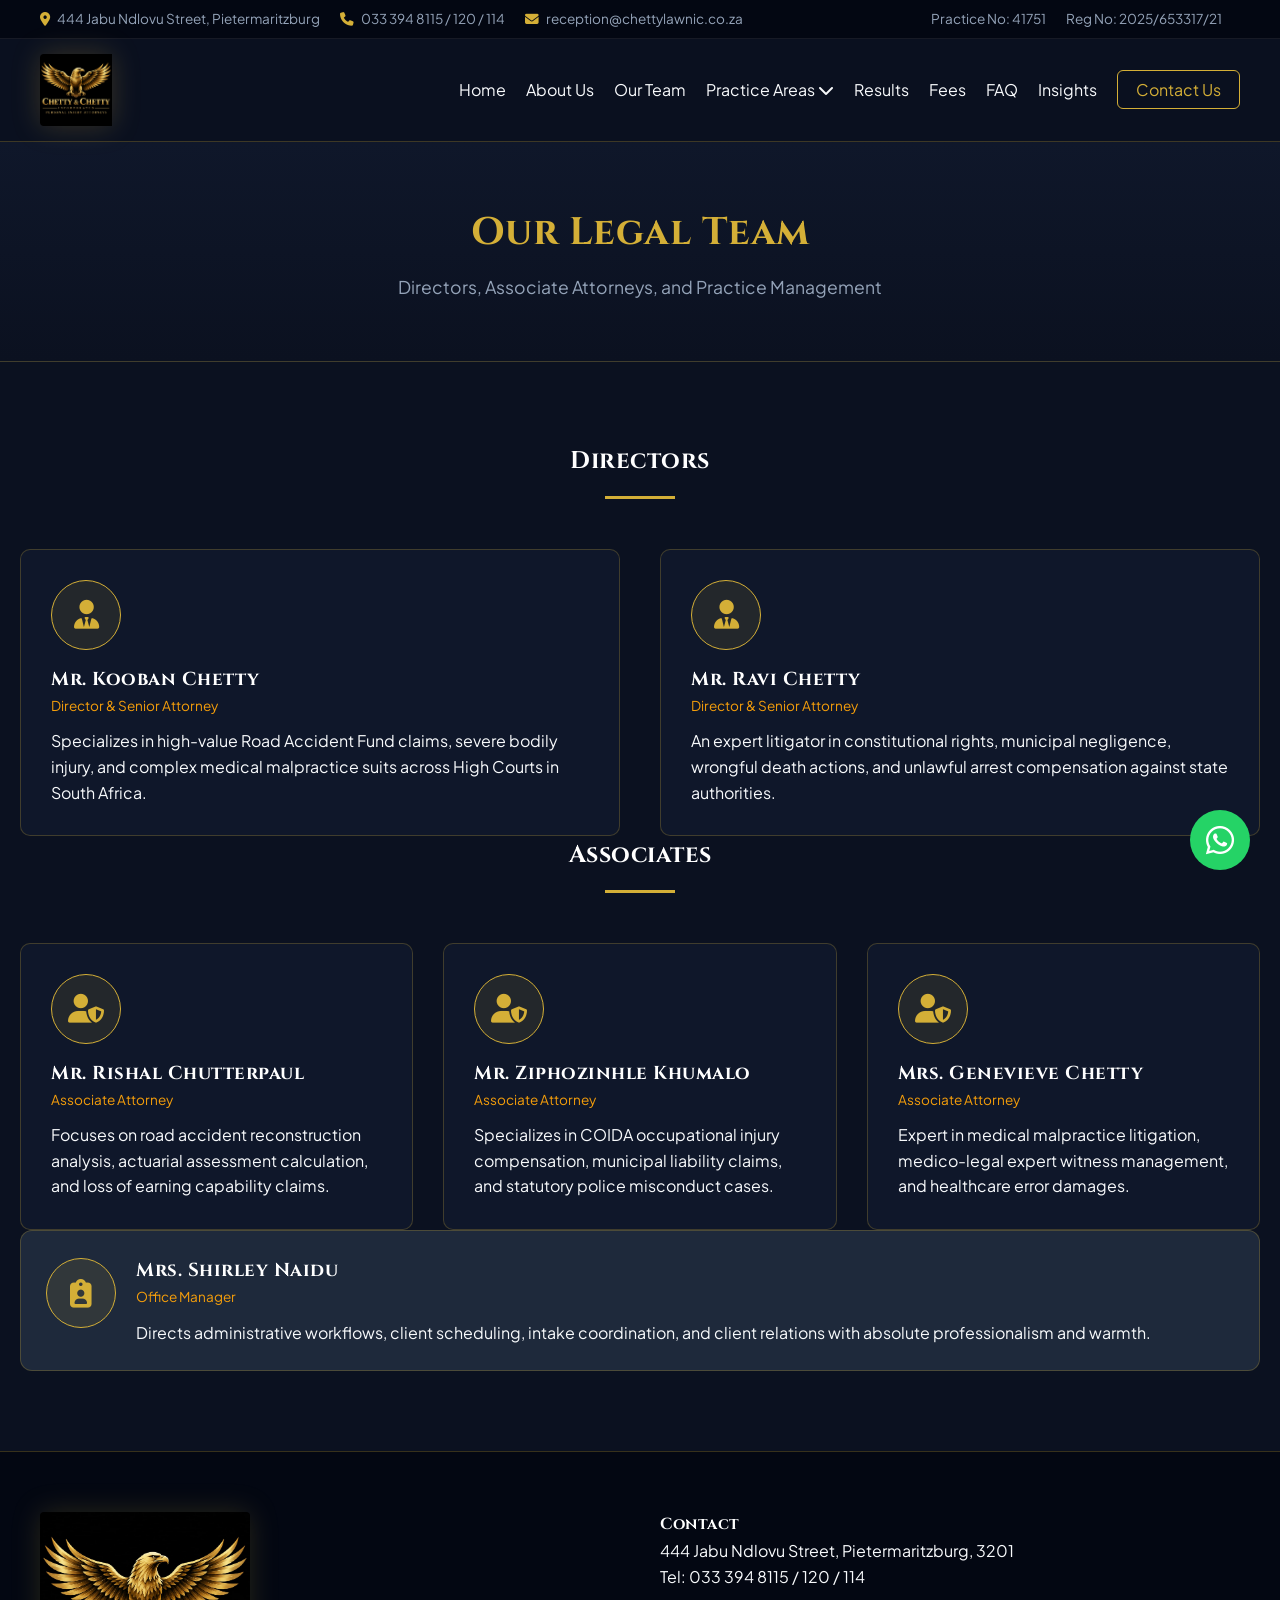
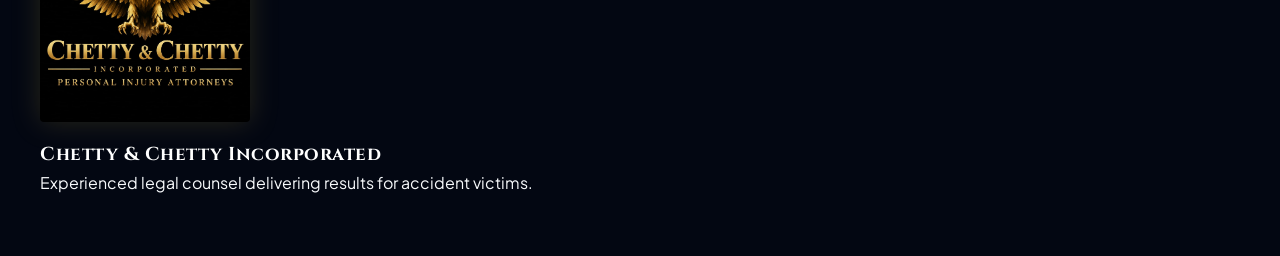
<file: team.html>
<!DOCTYPE html>
<html lang="en">
<head>
  <meta charset="UTF-8">
  <meta name="viewport" content="width=device-width, initial-scale=1.0, maximum-scale=1.0, user-scalable=no">
  <title>Our Legal Team | Chetty & Chetty Incorporated</title>
  <link rel="stylesheet" href="styles.css">
  <link rel="icon" type="image/png" href="images/favicon.png">
  <link rel="apple-touch-icon" href="images/favicon.png">
  <link rel="stylesheet" href="https://cdnjs.cloudflare.com/ajax/libs/font-awesome/6.4.0/css/all.min.css">
  <link href="https://fonts.googleapis.com/css2?family=Cinzel:wght@500;700;900&family=Plus+Jakarta+Sans:wght@300;400;500;600;700&display=swap" rel="stylesheet">
</head>
<body>

  <header class="top-bar">
    <div class="container top-bar-content">
      <div class="top-info">
        <span><i class="fa-solid fa-location-dot"></i> 444 Jabu Ndlovu Street, Pietermaritzburg</span>
        <span><i class="fa-solid fa-phone"></i> 033 394 8115 / 120 / 114</span>
        <span><i class="fa-solid fa-envelope"></i> reception@chettylawnic.co.za</span>
      </div>
      <div class="top-credentials">
        <span>Practice No: 41751</span>
        <span>Reg No: 2025/653317/21</span>
      </div>
    </div>
  </header>

  <nav class="navbar">
    <div class="container nav-container">
      <a href="index.html" class="logo" aria-label="Chetty & Chetty Incorporated home">
        <img src="images/logo.jpg" alt="Chetty & Chetty Incorporated Personal Injury Attorneys" class="site-logo-img">
      </a><button class="mobile-toggle" id="mobileToggle"><i class="fa-solid fa-bars"></i></button>
      <ul class="nav-menu" id="navMenu">
        <li><a href="index.html">Home</a></li>
        <li><a href="about.html">About Us</a></li>
        <li><a href="team.html" class="active">Our Team</a></li>
        <li class="dropdown">
          <a href="#">Practice Areas <i class="fa-solid fa-chevron-down"></i></a>
          <ul class="dropdown-menu">
            <li><a href="raf-claims.html">RAF Claims</a></li>
            <li><a href="medical-negligence.html">Medical Negligence</a></li>
            <li><a href="personal-injury.html">Personal Injury & Falls</a></li>
            <li><a href="police-claims.html">Police & Unlawful Arrest</a></li>
            <li><a href="product-liability.html">Product Liability</a></li>
            <li><a href="wrongful-death.html">Wrongful Death</a></li>
            <li><a href="workplace-coida.html">COIDA & Workplace</a></li>
          </ul>
        </li>
        <li><a href="case-results.html">Results</a></li>
        <li><a href="fee-structure.html">Fees</a></li>
        <li><a href="faq.html">FAQ</a></li>
        <li><a href="insights.html">Insights</a></li>
        <li><a href="contact.html" class="btn-gold-nav">Contact Us</a></li>
      </ul>
    </div>
  </nav>

  <main>
    <div class="page-header">
      <div class="container">
        <h1>Our Legal Team</h1>
        <p>Directors, Associate Attorneys, and Practice Management</p>
      </div>
    </div>

    <section class="section-padding container">
      <div class="section-header">
        <h2>Directors</h2>
        <div class="gold-line center-line"></div>
      </div>
      <div class="grid-2 margin-bottom">
        <div class="team-card glow-card">
          <div class="team-avatar"><i class="fa-solid fa-user-tie"></i></div>
          <h3>Mr. Kooban Chetty</h3>
          <span class="team-role">Director & Senior Attorney</span>
          <p>Specializes in high-value Road Accident Fund claims, severe bodily injury, and complex medical malpractice suits across High Courts in South Africa.</p>
        </div>
        <div class="team-card glow-card">
          <div class="team-avatar"><i class="fa-solid fa-user-tie"></i></div>
          <h3>Mr. Ravi Chetty</h3>
          <span class="team-role">Director & Senior Attorney</span>
          <p>An expert litigator in constitutional rights, municipal negligence, wrongful death actions, and unlawful arrest compensation against state authorities.</p>
        </div>
      </div>

      <div class="section-header margin-top">
        <h2>Associates</h2>
        <div class="gold-line center-line"></div>
      </div>
      <div class="grid-3">
        <div class="team-card glow-card">
          <div class="team-avatar"><i class="fa-solid fa-user-shield"></i></div>
          <h3>Mr. Rishal Chutterpaul</h3>
          <span class="team-role">Associate Attorney</span>
          <p>Focuses on road accident reconstruction analysis, actuarial assessment calculation, and loss of earning capability claims.</p>
        </div>
        <div class="team-card glow-card">
          <div class="team-avatar"><i class="fa-solid fa-user-shield"></i></div>
          <h3>Mr. Ziphozinhle Khumalo</h3>
          <span class="team-role">Associate Attorney</span>
          <p>Specializes in COIDA occupational injury compensation, municipal liability claims, and statutory police misconduct cases.</p>
        </div>
        <div class="team-card glow-card">
          <div class="team-avatar"><i class="fa-solid fa-user-shield"></i></div>
          <h3>Mrs. Genevieve Chetty</h3>
          <span class="team-role">Associate Attorney</span>
          <p>Expert in medical malpractice litigation, medico-legal expert witness management, and healthcare error damages.</p>
        </div>
      </div>

      <div class="office-mgr-wrapper glow-card margin-top">
        <div class="team-avatar"><i class="fa-solid fa-clipboard-user"></i></div>
        <div>
          <h3>Mrs. Shirley Naidu</h3>
          <span class="team-role">Office Manager</span>
          <p>Directs administrative workflows, client scheduling, intake coordination, and client relations with absolute professionalism and warmth.</p>
        </div>
      </div>
    </section>
  </main>

  <a href="https://wa.me/27849897104?text=Hello%20Chetty%20%26%20Chetty%20Inc.,%20I%20would%20like%20to%20speak%20with%20an%20attorney." target="_blank" class="whatsapp-float glow-pulse" title="Chat on WhatsApp">
    <i class="fa-brands fa-whatsapp"></i>
  </a>

  <footer class="footer">
    <div class="container footer-grid">
      <div>
        <img src="images/logo.jpg" alt="Chetty & Chetty Incorporated Personal Injury Attorneys" class="footer-logo-img">
        <h3>Chetty & Chetty Incorporated</h3>
        <p>Experienced legal counsel delivering results for accident victims.</p>
      </div>
      <div>
        <h4>Contact</h4>
        <p>444 Jabu Ndlovu Street, Pietermaritzburg, 3201</p>
        <p>Tel: 033 394 8115 / 120 / 114</p>
      </div>
    </div>
  </footer>

  <script src="script.js"></script>
</body>
</html>
</file>
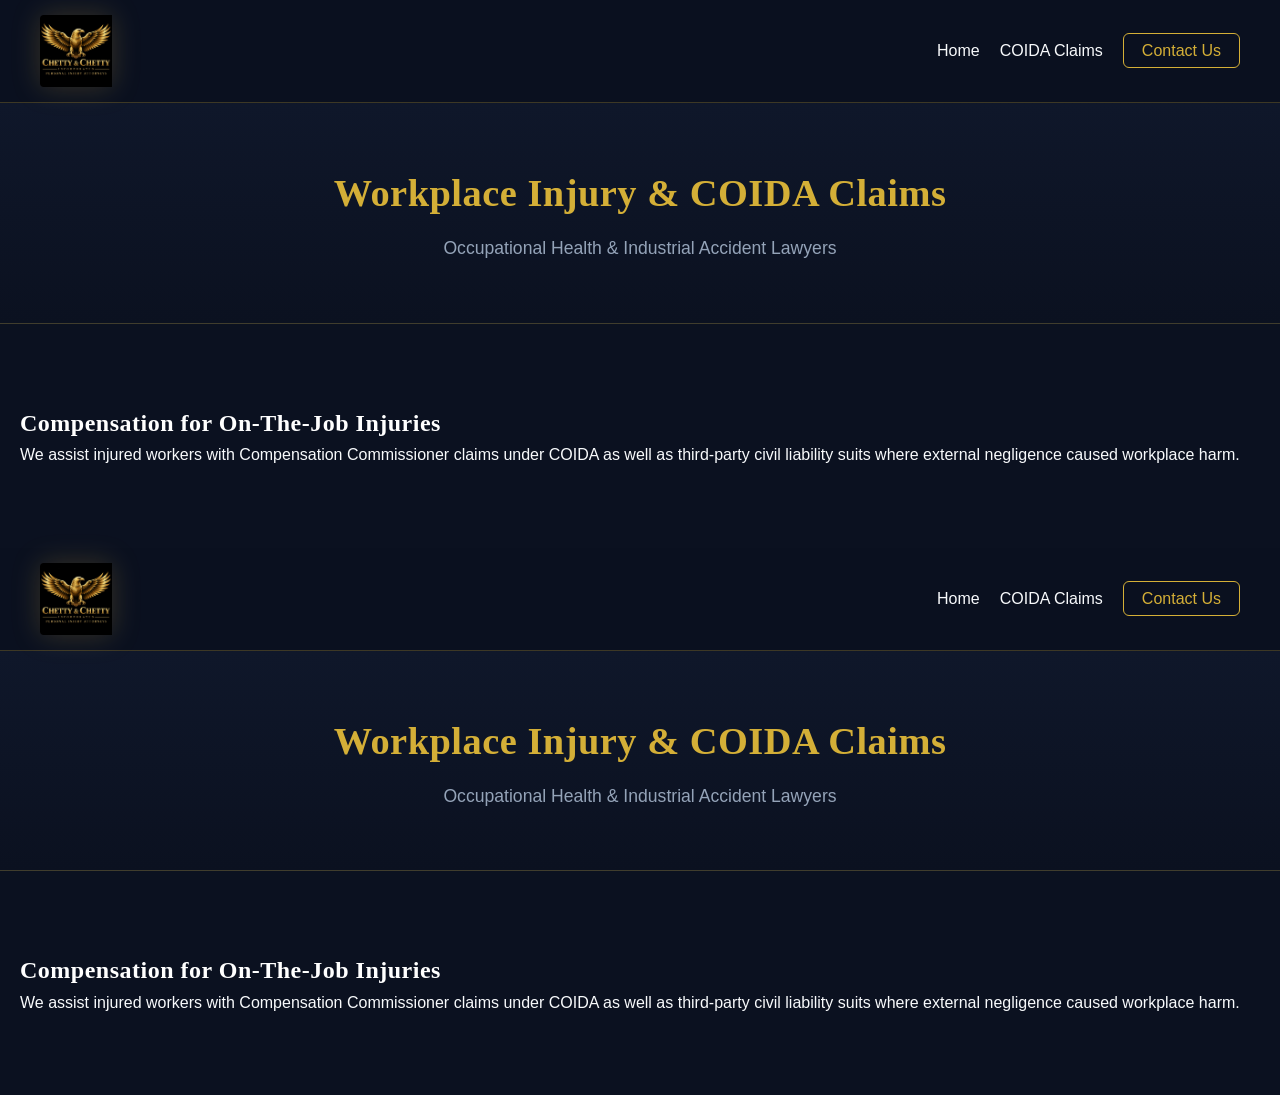
<file: workplace-coida.html>
<!DOCTYPE html>
<html lang="en">
<head>
  <meta charset="UTF-8">
  <meta name="viewport" content="width=device-width, initial-scale=1.0, maximum-scale=1.0, user-scalable=no">
  <title>Workplace Injuries & COIDA Claims | Chetty & Chetty Inc.</title>
  <link rel="stylesheet" href="styles.css">
  <link rel="icon" type="image/png" href="images/favicon.png">
  <link rel="apple-touch-icon" href="images/favicon.png">
  <link rel="stylesheet" href="https://cdnjs.cloudflare.com/ajax/libs/font-awesome/6.4.0/css/all.min.css">
</head>
<body>
  <nav class="navbar">
    <div class="container nav-container">
      <a href="index.html" class="logo" aria-label="Chetty & Chetty Incorporated home">
        <img src="images/logo.jpg" alt="Chetty & Chetty Incorporated Personal Injury Attorneys" class="site-logo-img">
      </a><button class="mobile-toggle" id="mobileToggle" aria-label="Toggle navigation"><i class="fa-solid fa-bars"></i></button>
      <ul class="nav-menu" id="navMenu">
        <li><a href="index.html">Home</a></li>
        <li><a href="workplace-coida.html" class="active">COIDA Claims</a></li>
        <li><a href="contact.html" class="btn-gold-nav">Contact Us</a></li>
      </ul>
    </div>
  </nav>

  <main>
    <div class="page-header">
      <div class="container">
        <h1>Workplace Injury & COIDA Claims</h1>
        <p>Occupational Health & Industrial Accident Lawyers</p>
      </div>
    </div>

    <section class="section-padding container">
      <h2>Compensation for On-The-Job Injuries</h2>
      <p>We assist injured workers with Compensation Commissioner claims under COIDA as well as third-party civil liability suits where external negligence caused workplace harm.</p>
    </section>
  </main>
  <script src="script.js"></script>
</body>
</html><!DOCTYPE html>
<html lang="en">
<head>
  <meta charset="UTF-8">
  <meta name="viewport" content="width=device-width, initial-scale=1.0">
  <title>Workplace Injuries & COIDA Claims | Chetty & Chetty Inc.</title>
  <link rel="stylesheet" href="styles.css">
  <link rel="icon" type="image/png" href="images/favicon.png">
  <link rel="apple-touch-icon" href="images/favicon.png">
  <link rel="stylesheet" href="https://cdnjs.cloudflare.com/ajax/libs/font-awesome/6.4.0/css/all.min.css">
</head>
<body>
  <nav class="navbar">
    <div class="container nav-container">
      <a href="index.html" class="logo" aria-label="Chetty & Chetty Incorporated home">
        <img src="images/logo.jpg" alt="Chetty & Chetty Incorporated Personal Injury Attorneys" class="site-logo-img">
      </a><button class="mobile-toggle" id="mobileToggle" aria-label="Toggle navigation"><i class="fa-solid fa-bars"></i></button>
      <ul class="nav-menu" id="navMenu">
        <li><a href="index.html">Home</a></li>
        <li><a href="workplace-coida.html" class="active">COIDA Claims</a></li>
        <li><a href="contact.html" class="btn-gold-nav">Contact Us</a></li>
      </ul>
    </div>
  </nav>

  <main>
    <div class="page-header">
      <div class="container">
        <h1>Workplace Injury & COIDA Claims</h1>
        <p>Occupational Health & Industrial Accident Lawyers</p>
      </div>
    </div>

    <section class="section-padding container">
      <h2>Compensation for On-The-Job Injuries</h2>
      <p>We assist injured workers with Compensation Commissioner claims under COIDA as well as third-party civil liability suits where external negligence caused workplace harm.</p>
    </section>
  </main>
  <script src="script.js"></script>
</body>
</html>
</file>
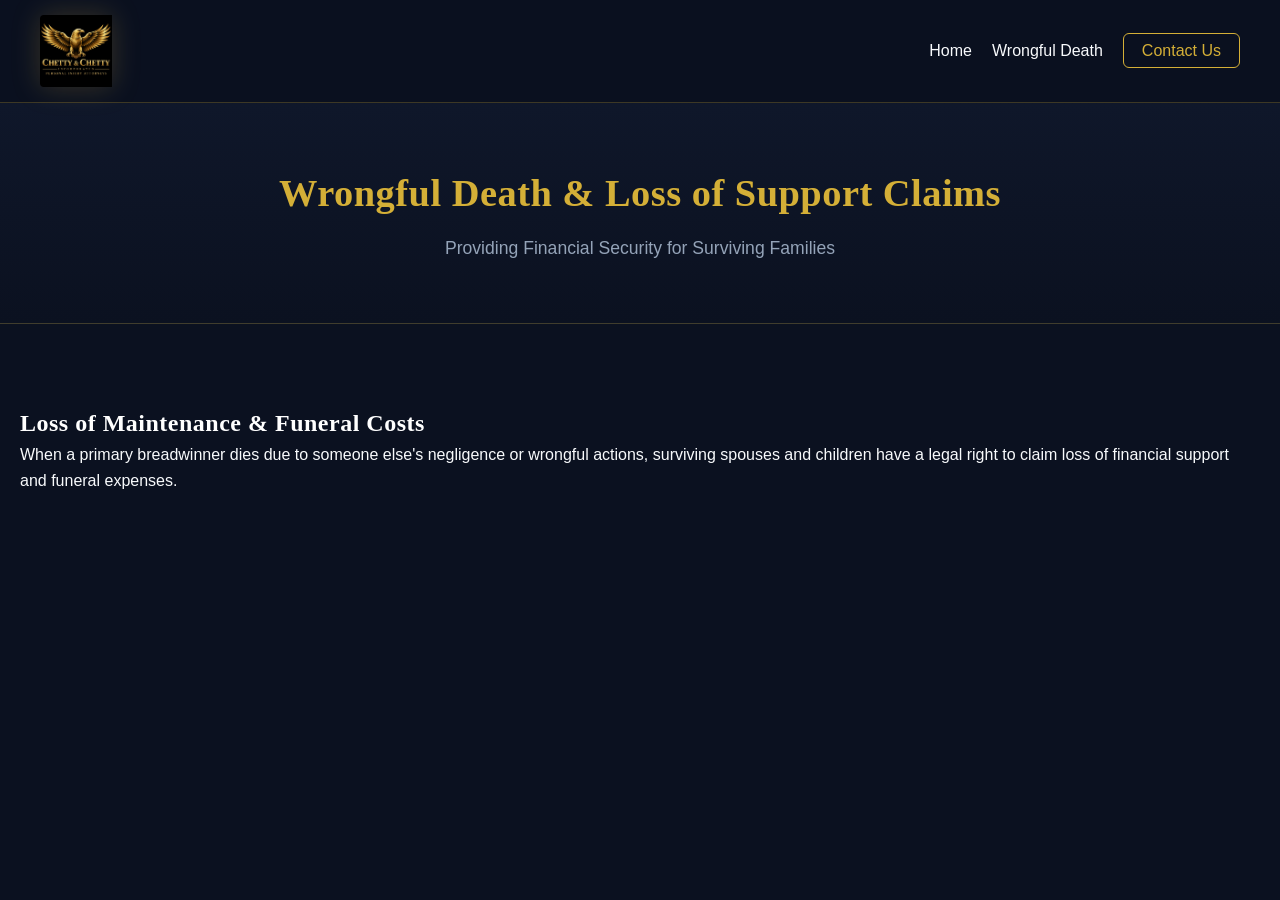
<file: wrongful-death.html>
<!DOCTYPE html>
<html lang="en">
<head>
  <meta charset="UTF-8">
  <meta name="viewport" content="width=device-width, initial-scale=1.0, maximum-scale=1.0, user-scalable=no">
  <title>Wrongful Death Claims | Chetty & Chetty Inc.</title>
  <link rel="stylesheet" href="styles.css">
  <link rel="icon" type="image/png" href="images/favicon.png">
  <link rel="apple-touch-icon" href="images/favicon.png">
  <link rel="stylesheet" href="https://cdnjs.cloudflare.com/ajax/libs/font-awesome/6.4.0/css/all.min.css">
</head>
<body>
  <nav class="navbar">
    <div class="container nav-container">
      <a href="index.html" class="logo" aria-label="Chetty & Chetty Incorporated home">
        <img src="images/logo.jpg" alt="Chetty & Chetty Incorporated Personal Injury Attorneys" class="site-logo-img">
      </a><button class="mobile-toggle" id="mobileToggle" aria-label="Toggle navigation"><i class="fa-solid fa-bars"></i></button>
      <ul class="nav-menu" id="navMenu">
        <li><a href="index.html">Home</a></li>
        <li><a href="wrongful-death.html" class="active">Wrongful Death</a></li>
        <li><a href="contact.html" class="btn-gold-nav">Contact Us</a></li>
      </ul>
    </div>
  </nav>

  <main>
    <div class="page-header">
      <div class="container">
        <h1>Wrongful Death & Loss of Support Claims</h1>
        <p>Providing Financial Security for Surviving Families</p>
      </div>
    </div>

    <section class="section-padding container">
      <h2>Loss of Maintenance & Funeral Costs</h2>
      <p>When a primary breadwinner dies due to someone else's negligence or wrongful actions, surviving spouses and children have a legal right to claim loss of financial support and funeral expenses.</p>
    </section>
  </main>
  <script src="script.js"></script>
</body>
</html>
</file>
<file: styles.css>
/* ROOT CSS VARIABLES - High-end Charcoal & Gold Theme */
:root {
  --bg-primary: #0b1120;
  --bg-secondary: #0f172a;
  --bg-card: #1e293b;
  --gold-primary: #d4af37;
  --gold-glow: #f59e0b;
  --gold-light: #fef08a;
  --text-primary: #f8fafc;
  --text-muted: #94a3b8;
  --accent-border: rgba(212, 175, 55, 0.25);
  --glass-bg: rgba(30, 41, 59, 0.7);
  --shadow-glow: 0 0 25px rgba(212, 175, 55, 0.3);
  --transition: all 0.3s cubic-bezier(0.4, 0, 0.2, 1);
}

/* BASE RESET */
* {
  margin: 0;
  padding: 0;
  box-sizing: border-box;
}

body {
  font-family: 'Plus Jakarta Sans', sans-serif;
  background-color: var(--bg-primary);
  color: var(--text-primary);
  line-height: 1.6;
  overflow-x: hidden;
}

h1, h2, h3, h4 {
  font-family: 'Cinzel', serif;
  color: #ffffff;
  letter-spacing: 0.5px;
}

a {
  text-decoration: none;
  color: inherit;
  transition: var(--transition);
}

ul {
  list-style: none;
}

.container {
  max-width: 1240px;
  margin: 0 auto;
  padding: 0 20px;
}

/* GLOW & ANIMATION UTILITIES */
.glow-card {
  background: var(--bg-card);
  border: 1px solid var(--accent-border);
  border-radius: 12px;
  padding: 24px;
  transition: var(--transition);
}

.glow-card:hover {
  border-color: var(--gold-primary);
  box-shadow: var(--shadow-glow);
  transform: translateY(-4px);
}

.animate-glow {
  animation: pulse-glow 3s infinite alternate;
}

@keyframes pulse-glow {
  0% { box-shadow: 0 0 10px rgba(212, 175, 55, 0.2); }
  100% { box-shadow: 0 0 25px rgba(212, 175, 55, 0.6); }
}

.glow-pulse {
  animation: pulse-whatsapp 2s infinite;
}

@keyframes pulse-whatsapp {
  0% { box-shadow: 0 0 0 0 rgba(37, 211, 102, 0.7); }
  70% { box-shadow: 0 0 0 18px rgba(37, 211, 102, 0); }
  100% { box-shadow: 0 0 0 0 rgba(37, 211, 102, 0); }
}

/* TOP BAR */
.top-bar {
  background-color: #030712;
  font-size: 0.85rem;
  padding: 8px 0;
  border-bottom: 1px solid rgba(255,255,255,0.08);
}

.top-bar-content {
  display: flex;
  justify-content: space-between;
  align-items: center;
  flex-wrap: wrap;
  gap: 10px;
}

.top-info span, .top-credentials span {
  margin-right: 18px;
  color: var(--text-muted);
}

.top-info i {
  color: var(--gold-primary);
  margin-right: 5px;
}

/* NAVBAR */
.navbar {
  position: sticky;
  top: 0;
  z-index: 1000;
  background: rgba(11, 17, 32, 0.92);
  backdrop-filter: blur(12px);
  border-bottom: 1px solid var(--accent-border);
  padding: 15px 0;
}

.nav-container {
  display: flex;
  justify-content: space-between;
  align-items: center;
}

.logo {
  display: inline-flex;
  align-items: center;
  flex: 0 0 auto;
}

.site-logo-img {
  display: block;
  width: clamp(150px, 18vw, 238px);
  height: 72px;
  object-fit: contain;
  object-position: left center;
  border-radius: 4px;
  filter: drop-shadow(0 0 14px rgba(212, 175, 55, 0.22));
}

.logo-emblem,
.brand-title,
.brand-sub {
  display: none;
}

.nav-menu {
  display: flex;
  align-items: center;
  gap: 20px;
}

.nav-link {
  font-size: 0.9rem;
  font-weight: 500;
  color: var(--text-primary);
}

.nav-link:hover, .nav-link.active {
  color: var(--gold-primary);
}

/* DROPDOWN MENU */
.dropdown {
  position: relative;
}

.dropdown-menu {
  position: absolute;
  top: 100%;
  left: 0;
  background: var(--bg-secondary);
  border: 1px solid var(--accent-border);
  border-radius: 8px;
  min-width: 230px;
  opacity: 0;
  visibility: hidden;
  transform: translateY(10px);
  transition: var(--transition);
  box-shadow: var(--shadow-glow);
  padding: 10px 0;
}

.dropdown:hover .dropdown-menu {
  opacity: 1;
  visibility: visible;
  transform: translateY(0);
}

.dropdown-menu li a {
  display: block;
  padding: 10px 18px;
  font-size: 0.85rem;
}

.dropdown-menu li a:hover {
  background: var(--bg-card);
  color: var(--gold-primary);
}

/* BUTTONS */
.btn {
  display: inline-flex;
  align-items: center;
  gap: 8px;
  padding: 12px 26px;
  border-radius: 6px;
  font-weight: 600;
  cursor: pointer;
  border: none;
  transition: var(--transition);
}

.btn-gold {
  background: linear-gradient(135deg, var(--gold-primary), var(--gold-glow));
  color: #000;
}

.btn-gold:hover {
  box-shadow: var(--shadow-glow);
  transform: translateY(-2px);
}

.btn-gold-nav {
  border: 1px solid var(--gold-primary);
  color: var(--gold-primary);
  padding: 8px 18px;
  border-radius: 6px;
}

.btn-gold-nav:hover {
  background: var(--gold-primary);
  color: #000;
  box-shadow: 0 0 15px rgba(212, 175, 55, 0.5);
}

.btn-whatsapp-hero, .btn-whatsapp {
  background: #25d366;
  color: #ffffff;
}

.btn-whatsapp-hero:hover, .btn-whatsapp:hover {
  background: #1eb954;
  box-shadow: 0 0 20px rgba(37, 211, 102, 0.4);
}

.btn-block {
  width: 100%;
  justify-content: center;
}

/* HERO SECTION */
.hero {
  padding: 118px 0 86px;
  background:
    linear-gradient(90deg, rgba(5, 9, 18, 0.92) 0%, rgba(11, 17, 32, 0.78) 44%, rgba(11, 17, 32, 0.36) 100%),
    url("https://images.unsplash.com/photo-1505664194779-8beaceb93744?auto=format&fit=crop&w=2200&q=88") center/cover no-repeat;
  position: relative;
  border-bottom: 1px solid var(--accent-border);
  min-height: 690px;
  display: flex;
  align-items: center;
}

.hero::after {
  content: "";
  position: absolute;
  inset: auto 0 0;
  height: 38%;
  background: linear-gradient(180deg, rgba(11, 17, 32, 0), var(--bg-primary));
  pointer-events: none;
}

.hero-content {
  position: relative;
  z-index: 1;
  text-align: left;
  max-width: 780px;
  margin-left: 0;
}

.gold-badge {
  display: inline-block;
  background: rgba(212, 175, 55, 0.15);
  color: var(--gold-primary);
  border: 1px solid var(--gold-primary);
  padding: 6px 16px;
  border-radius: 50px;
  font-size: 0.85rem;
  margin-bottom: 20px;
}

.hero h1 {
  font-size: 3rem;
  line-height: 1.2;
  margin-bottom: 20px;
  background: linear-gradient(180deg, #ffffff 0%, #cbd5e1 100%);
  -webkit-background-clip: text;
  -webkit-text-fill-color: transparent;
}

.hero p {
  font-size: 1.15rem;
  color: var(--text-muted);
  margin-bottom: 35px;
}

.hero-buttons {
  display: flex;
  justify-content: flex-start;
  gap: 15px;
  flex-wrap: wrap;
  margin-bottom: 50px;
}

.hero-stats {
  display: grid;
  grid-template-columns: repeat(auto-fit, minmax(200px, 1fr));
  gap: 20px;
}

.stat-card h3 {
  color: var(--gold-primary);
  font-size: 1.5rem;
}

.stat-card p {
  font-size: 0.85rem;
  margin-bottom: 0;
}

/* PAGE VIEWS (ROUTER SYSTEM) */
.page-view {
  display: none;
  animation: fadeIn 0.4s ease-in-out;
}

.page-view.active {
  display: block;
}

@keyframes fadeIn {
  from { opacity: 0; transform: translateY(10px); }
  to { opacity: 1; transform: translateY(0); }
}

.page-header {
  background: linear-gradient(180deg, var(--bg-secondary) 0%, var(--bg-primary) 100%);
  padding: 60px 0;
  text-align: center;
  border-bottom: 1px solid var(--accent-border);
}

.page-header h1 {
  font-size: 2.4rem;
  color: var(--gold-primary);
  margin-bottom: 10px;
}

.page-header p {
  color: var(--text-muted);
  font-size: 1.1rem;
}

/* LAYOUT GRIDS & SECTIONS */
.section-padding {
  padding: 80px 0;
}

.grid-2 {
  display: grid;
  grid-template-columns: repeat(auto-fit, minmax(320px, 1fr));
  gap: 40px;
}

.grid-3 {
  display: grid;
  grid-template-columns: repeat(auto-fit, minmax(280px, 1fr));
  gap: 30px;
}

.section-header {
  text-align: center;
  margin-bottom: 50px;
}

.gold-line {
  height: 3px;
  width: 70px;
  background: var(--gold-primary);
  margin: 15px 0 20px;
}

.center-line {
  margin: 15px auto 30px;
}

.gold-text {
  color: var(--gold-primary);
}

.icon-box {
  font-size: 2.2rem;
  color: var(--gold-primary);
  margin-bottom: 15px;
}

/* INDEPENDENT CLAIMS SUPPORT */
.specialist-support {
  padding: 0 0 100px;
}

.specialist-support-grid {
  display: grid;
  grid-template-columns: 1.1fr 1.15fr .85fr;
  gap: 1px;
  background: var(--accent-border);
  border: 1px solid var(--accent-border);
  border-radius: 10px;
  overflow: hidden;
}

.specialist-support-intro,
.specialist-service-list,
.specialist-contact {
  background: var(--bg-secondary);
  padding: 38px;
}

.eyebrow {
  display: inline-flex;
  align-items: center;
  gap: 8px;
  color: var(--gold-primary);
  font-size: .78rem;
  font-weight: 700;
  letter-spacing: 1.1px;
  text-transform: uppercase;
}

.specialist-support h2,
.support-contact-inner h2 {
  margin: 14px 0 16px;
}

.specialist-disclosure {
  margin-top: 18px;
  color: var(--text-muted);
  font-size: .86rem;
  line-height: 1.6;
}

.specialist-service-list {
  display: grid;
  align-content: center;
  gap: 18px;
}

.specialist-service {
  display: flex;
  align-items: center;
  gap: 13px;
  color: var(--text-primary);
  font-weight: 600;
}

.specialist-service i {
  width: 20px;
  color: var(--gold-primary);
  text-align: center;
}

.specialist-contact {
  background: #111d34;
}

.specialist-name {
  margin: 0 0 5px;
  color: var(--gold-primary);
  font-family: var(--font-heading);
  font-size: 1.25rem;
  font-weight: 700;
}

.specialist-tagline {
  margin: 0 0 22px;
  color: var(--text-muted);
  font-size: .9rem;
}

.specialist-contact a,
.support-contact-details a,
.support-contact-details span {
  display: block;
  margin: 12px 0;
  color: var(--text-primary);
  text-decoration: none;
  overflow-wrap: anywhere;
}

.specialist-contact a:hover,
.support-contact-details a:hover {
  color: var(--gold-primary);
}

.specialist-contact i,
.support-contact-details i {
  width: 20px;
  color: var(--gold-primary);
}

.specialist-address {
  margin: 20px 0 0;
  color: var(--text-muted);
  font-size: .9rem;
  line-height: 1.6;
}

.support-contact-section {
  background: var(--bg-secondary);
  border-top: 1px solid var(--accent-border);
}

.support-contact-inner {
  display: grid;
  grid-template-columns: 1.35fr .65fr;
  gap: 60px;
  align-items: center;
}

.support-contact-details {
  padding: 28px 30px;
  border-left: 3px solid var(--gold-primary);
  background: var(--bg-primary);
}

.support-contact-details strong {
  display: block;
  margin-bottom: 18px;
  color: var(--gold-primary);
  font-family: var(--font-heading);
  font-size: 1.2rem;
}

/* PRACTICE & TEAM CARDS */
.practice-card, .team-card {
  background: var(--bg-secondary);
  border: 1px solid var(--accent-border);
  padding: 30px;
  border-radius: 10px;
  transition: var(--transition);
}

.practice-card {
  overflow: hidden;
  padding: 0 0 30px;
}

.practice-card .icon-box,
.practice-card h3,
.practice-card p,
.practice-card .link-gold {
  margin-left: 30px;
  margin-right: 30px;
}

.practice-image-wrap {
  position: relative;
  height: 190px;
  margin-bottom: 26px;
  overflow: hidden;
  border-bottom: 1px solid var(--accent-border);
  background: linear-gradient(135deg, rgba(212, 175, 55, 0.12), rgba(15, 23, 42, 0.92));
  isolation: isolate;
}

.practice-image-wrap::after {
  content: "";
  position: absolute;
  inset: 0;
  z-index: 1;
  background: linear-gradient(180deg, rgba(11, 17, 32, 0.04), rgba(11, 17, 32, 0.72));
  pointer-events: none;
}

.practice-image {
  width: 100%;
  height: 100%;
  display: block;
  object-fit: cover;
  object-position: center;
  transform: scale(1.02);
  transition: transform 0.45s ease, filter 0.45s ease;
  backface-visibility: hidden;
}

.practice-card:hover .practice-image {
  transform: scale(1.08);
  filter: saturate(1.08) contrast(1.04);
}

.practice-card:hover, .team-card:hover {
  box-shadow: var(--shadow-glow);
  border-color: var(--gold-primary);
  transform: translateY(-5px);
}

.team-avatar {
  width: 70px;
  height: 70px;
  background: rgba(212, 175, 55, 0.1);
  border: 1px solid var(--gold-primary);
  border-radius: 50%;
  display: flex;
  align-items: center;
  justify-content: center;
  font-size: 1.8rem;
  color: var(--gold-primary);
  margin-bottom: 15px;
}

.team-role {
  display: block;
  color: var(--gold-glow);
  font-size: 0.85rem;
  margin-bottom: 12px;
}

.office-mgr-wrapper {
  display: flex;
  align-items: center;
  gap: 20px;
  padding: 25px;
}

.firm-image-panel {
  padding: 0;
  overflow: hidden;
  align-self: start;
}

.firm-image-panel img {
  width: 100%;
  height: 390px;
  display: block;
  object-fit: cover;
}

.firm-image-caption {
  padding: 24px;
  background: linear-gradient(180deg, rgba(15, 23, 42, 0.94), rgba(3, 7, 18, 0.96));
}

.firm-image-caption span {
  display: block;
  color: var(--gold-primary);
  font-size: 0.78rem;
  font-weight: 700;
  letter-spacing: 0.12em;
  text-transform: uppercase;
  margin-bottom: 8px;
}

.firm-image-caption strong {
  display: block;
  font-family: 'Cinzel', serif;
  font-size: 1.05rem;
  line-height: 1.45;
}

/* FIRM CREDENTIALS BOX */

@media (max-width: 992px) {
  .specialist-support-grid,
  .support-contact-inner {
    grid-template-columns: 1fr 1fr;
  }

  .specialist-contact {
    grid-column: 1 / -1;
  }

  .navbar {
    padding: 10px 0;
  }

  .site-logo-img {
    width: clamp(128px, 42vw, 178px);
    height: 56px;
  }

  .nav-menu {
    top: 77px;
    height: calc(100vh - 77px);
    align-items: stretch;
    gap: 4px;
    padding: 22px 20px 36px;
    background: rgba(5, 9, 18, 0.98);
    border-top: 1px solid var(--accent-border);
  }

  .nav-menu a,
  .dropdown-toggle {
    display: block;
    width: 100%;
    padding: 13px 4px;
  }

  .btn-gold-nav {
    text-align: center;
    margin-top: 10px;
  }

  .top-bar-content,
  .top-info,
  .top-credentials {
    display: flex;
    justify-content: center;
    text-align: center;
  }

  .top-info span,
  .top-credentials span {
    margin: 0 8px;
  }
}

@media (max-width: 760px) {
  .specialist-support {
    padding-bottom: 68px;
  }

  .specialist-support-grid,
  .support-contact-inner {
    grid-template-columns: 1fr;
    gap: 1px;
  }

  .specialist-support-intro,
  .specialist-service-list,
  .specialist-contact {
    padding: 28px 24px;
  }

  .specialist-contact {
    grid-column: auto;
  }

  .support-contact-inner {
    gap: 30px;
  }

  .support-contact-details {
    padding: 24px;
  }

  .container {
    padding: 0 18px;
  }

  .hero {
    min-height: auto;
    padding: 78px 0 52px;
    background-position: 62% center;
  }

  .hero-content {
    text-align: left;
  }

  .hero h1 {
    font-size: clamp(2rem, 10vw, 2.75rem);
  }

  .hero p {
    font-size: 1rem;
  }

  .hero-buttons,
  .hero-stats {
    gap: 12px;
  }

  .hero-buttons .btn {
    width: 100%;
    justify-content: center;
  }

  .section-padding {
    padding: 54px 0;
  }

  .section-header {
    margin-bottom: 34px;
  }

  .grid-2,
  .grid-3 {
    grid-template-columns: 1fr;
    gap: 22px;
  }

  .practice-image-wrap {
    height: 172px;
  }

  .firm-image-panel img {
    height: 280px;
  }

  .page-header {
    padding: 46px 0;
  }

  .page-header h1 {
    font-size: clamp(1.85rem, 9vw, 2.35rem);
  }

  .office-mgr-wrapper,
  .info-item {
    align-items: flex-start;
  }

  .whatsapp-float {
    right: 18px;
    bottom: 18px;
    width: 54px;
    height: 54px;
    font-size: 1.75rem;
  }
}

@media (max-width: 460px) {
  .top-credentials {
    display: none;
  }

  .top-info span:nth-child(1),
  .top-info span:nth-child(3) {
    display: none;
  }

  .hero {
    padding-top: 64px;
  }

  .gold-badge {
    border-radius: 8px;
    line-height: 1.4;
  }

  .glow-card,
  .team-card,
  .firm-credentials-box,
  .cta-box {
    padding: 20px;
  }

  .practice-card {
    padding-bottom: 24px;
  }

  .practice-card .icon-box,
  .practice-card h3,
  .practice-card p,
  .practice-card .link-gold {
    margin-left: 22px;
    margin-right: 22px;
  }
}
.firm-credentials-box {
  background: rgba(15, 23, 42, 0.8);
  border-left: 4px solid var(--gold-primary);
  padding: 20px;
  margin-top: 25px;
  border-radius: 4px;
}

.firm-credentials-box ul li {
  margin-bottom: 8px;
  font-size: 0.9rem;
  color: var(--text-muted);
}

/* CONTACT FORM & INFO */
.contact-info-list {
  display: flex;
  flex-direction: column;
  gap: 20px;
  margin-top: 25px;
}

.info-item {
  display: flex;
  align-items: flex-start;
  gap: 15px;
}

.info-item i {
  font-size: 1.3rem;
  color: var(--gold-primary);
  margin-top: 4px;
}

.form-group {
  margin-bottom: 20px;
}

.form-group label {
  display: block;
  font-size: 0.85rem;
  color: var(--text-muted);
  margin-bottom: 8px;
}

.form-group input, .form-group select, .form-group textarea {
  width: 100%;
  padding: 12px 16px;
  background: var(--bg-primary);
  border: 1px solid var(--accent-border);
  border-radius: 6px;
  color: #fff;
  font-family: inherit;
}

.form-group input:focus, .form-group select:focus, .form-group textarea:focus {
  outline: none;
  border-color: var(--gold-primary);
  box-shadow: 0 0 10px rgba(212, 175, 55, 0.3);
}

/* FAQ ACCORDION */
.faq-item {
  background: var(--bg-secondary);
  border: 1px solid var(--accent-border);
  border-radius: 8px;
  margin-bottom: 15px;
  overflow: hidden;
}

.faq-question {
  padding: 20px;
  cursor: pointer;
  font-weight: 600;
  display: flex;
  justify-content: space-between;
  align-items: center;
}

.faq-answer {
  padding: 0 20px 20px;
  display: none;
  color: var(--text-muted);
  border-top: 1px solid rgba(255,255,255,0.05);
}

.faq-item.active .faq-answer {
  display: block;
}

/* WHATSAPP FLOAT BUTTON */
.whatsapp-float {
  position: fixed;
  bottom: 30px;
  right: 30px;
  background: #25d366;
  color: #fff;
  width: 60px;
  height: 60px;
  border-radius: 50%;
  display: flex;
  align-items: center;
  justify-content: center;
  font-size: 2rem;
  z-index: 2000;
}

/* FOOTER */
.footer {
  background: #030712;
  border-top: 1px solid var(--accent-border);
  padding: 60px 0 20px;
}

.footer-grid {
  display: grid;
  grid-template-columns: repeat(auto-fit, minmax(250px, 1fr));
  gap: 40px;
  margin-bottom: 40px;
}

.inline-logo {
  display: inline-block;
  margin-bottom: 15px;
}

.footer-logo-img {
  display: block;
  width: min(210px, 100%);
  height: auto;
  margin-bottom: 18px;
  border-radius: 4px;
  filter: drop-shadow(0 0 14px rgba(212, 175, 55, 0.18));
}

.statutory-text {
  font-size: 0.8rem;
  color: var(--text-muted);
  margin-top: 15px;
}

.footer-links li {
  margin-bottom: 10px;
}

.footer-bottom {
  border-top: 1px solid rgba(255,255,255,0.05);
  padding-top: 20px;
  font-size: 0.85rem;
  color: var(--text-muted);
}

/* MOBILE TOGGLE */
.mobile-toggle {
  display: none;
  background: none;
  border: none;
  color: #fff;
  font-size: 1.5rem;
  cursor: pointer;
}

@media (max-width: 992px) {
  .mobile-toggle {
    display: block;
  }

  .nav-menu {
    position: fixed;
    top: 70px;
    left: -100%;
    width: 100%;
    height: calc(100vh - 70px);
    background: var(--bg-primary);
    flex-direction: column;
    padding: 30px;
    transition: var(--transition);
    overflow-y: auto;
  }

  .nav-menu.active {
    left: 0;
  }

  .dropdown-menu {
    position: static;
    opacity: 1;
    visibility: visible;
    transform: none;
    box-shadow: none;
    background: transparent;
    border: none;
    padding-left: 20px;
  }
}



/* Final mobile polish overrides */
@media (max-width: 992px) {
  .navbar {
    padding: 10px 0;
  }

  .mobile-toggle {
    display: block;
  }

  .site-logo-img {
    width: clamp(128px, 42vw, 178px);
    height: 56px;
  }

  .nav-menu {
    top: 77px;
    height: calc(100vh - 77px);
    align-items: stretch;
    gap: 4px;
    padding: 22px 20px 36px;
    background: rgba(5, 9, 18, 0.98);
    border-top: 1px solid var(--accent-border);
  }

  .nav-menu a,
  .dropdown-toggle {
    display: block;
    width: 100%;
    padding: 13px 4px;
  }

  .btn-gold-nav {
    text-align: center;
    margin-top: 10px;
  }
}

@media (max-width: 760px) {
  .container {
    padding: 0 18px;
  }

  .top-bar-content,
  .top-info,
  .top-credentials {
    display: flex;
    justify-content: center;
    text-align: center;
  }

  .top-info span,
  .top-credentials span {
    margin: 0 8px;
  }

  .hero {
    min-height: auto;
    padding: 78px 0 52px;
    background-position: 62% center;
  }

  .hero-content {
    text-align: left;
  }

  .hero h1 {
    font-size: clamp(2rem, 10vw, 2.75rem);
  }

  .hero p {
    font-size: 1rem;
  }

  .hero-buttons,
  .hero-stats {
    gap: 12px;
  }

  .hero-buttons .btn {
    width: 100%;
    justify-content: center;
  }

  .section-padding {
    padding: 54px 0;
  }

  .section-header {
    margin-bottom: 34px;
  }

  .grid-2,
  .grid-3 {
    grid-template-columns: 1fr;
    gap: 22px;
  }

  .practice-image-wrap {
    height: 172px;
  }

  .firm-image-panel img {
    height: 280px;
  }

  .page-header {
    padding: 46px 0;
  }

  .page-header h1 {
    font-size: clamp(1.85rem, 9vw, 2.35rem);
  }

  .office-mgr-wrapper,
  .info-item {
    align-items: flex-start;
  }

  .whatsapp-float {
    right: 18px;
    bottom: 18px;
    width: 54px;
    height: 54px;
    font-size: 1.75rem;
  }
}

@media (max-width: 460px) {
  .top-credentials,
  .top-info span:nth-child(1),
  .top-info span:nth-child(3) {
    display: none;
  }

  .hero {
    padding-top: 64px;
  }

  .gold-badge {
    border-radius: 8px;
    line-height: 1.4;
  }

  .glow-card,
  .team-card,
  .firm-credentials-box,
  .cta-box {
    padding: 20px;
  }

  .practice-card {
    padding: 0 0 24px;
  }

  .practice-card .icon-box,
  .practice-card h3,
  .practice-card p,
  .practice-card .link-gold {
    margin-left: 22px;
    margin-right: 22px;
  }
}
</file>
